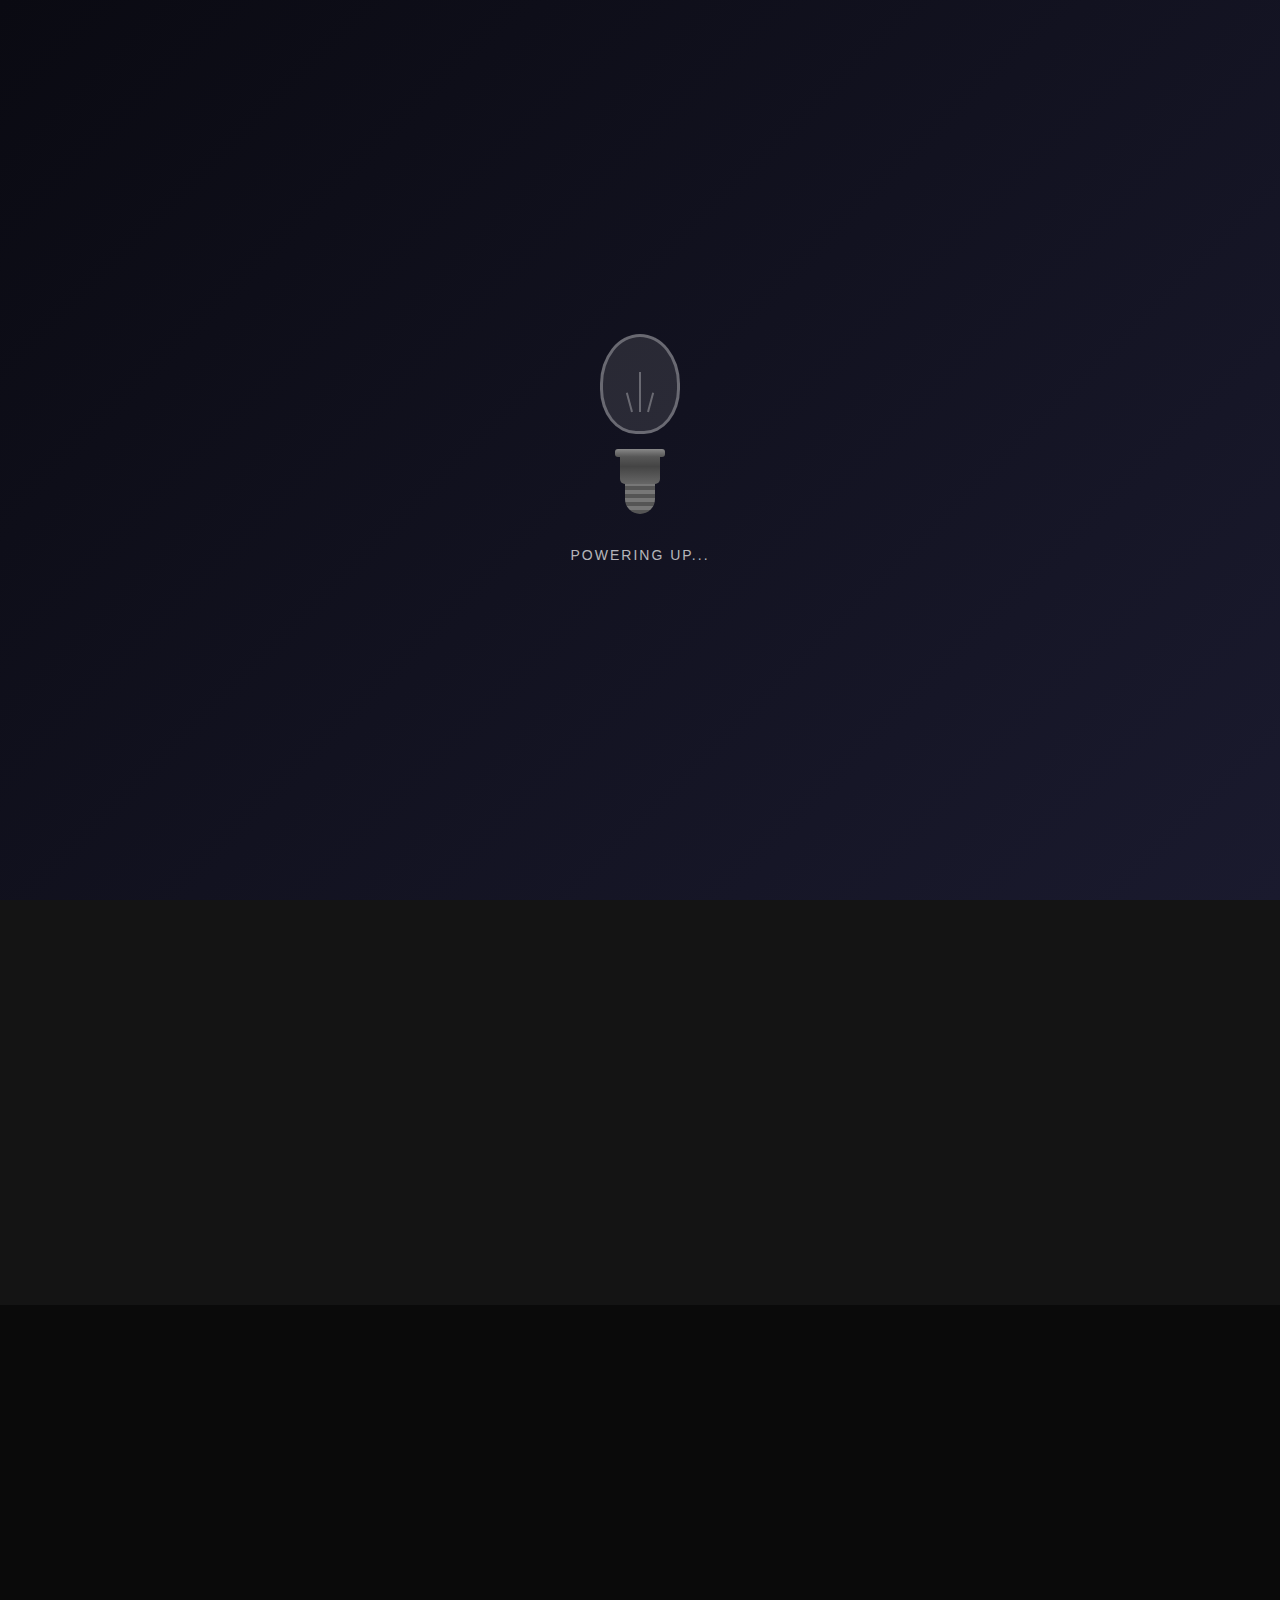
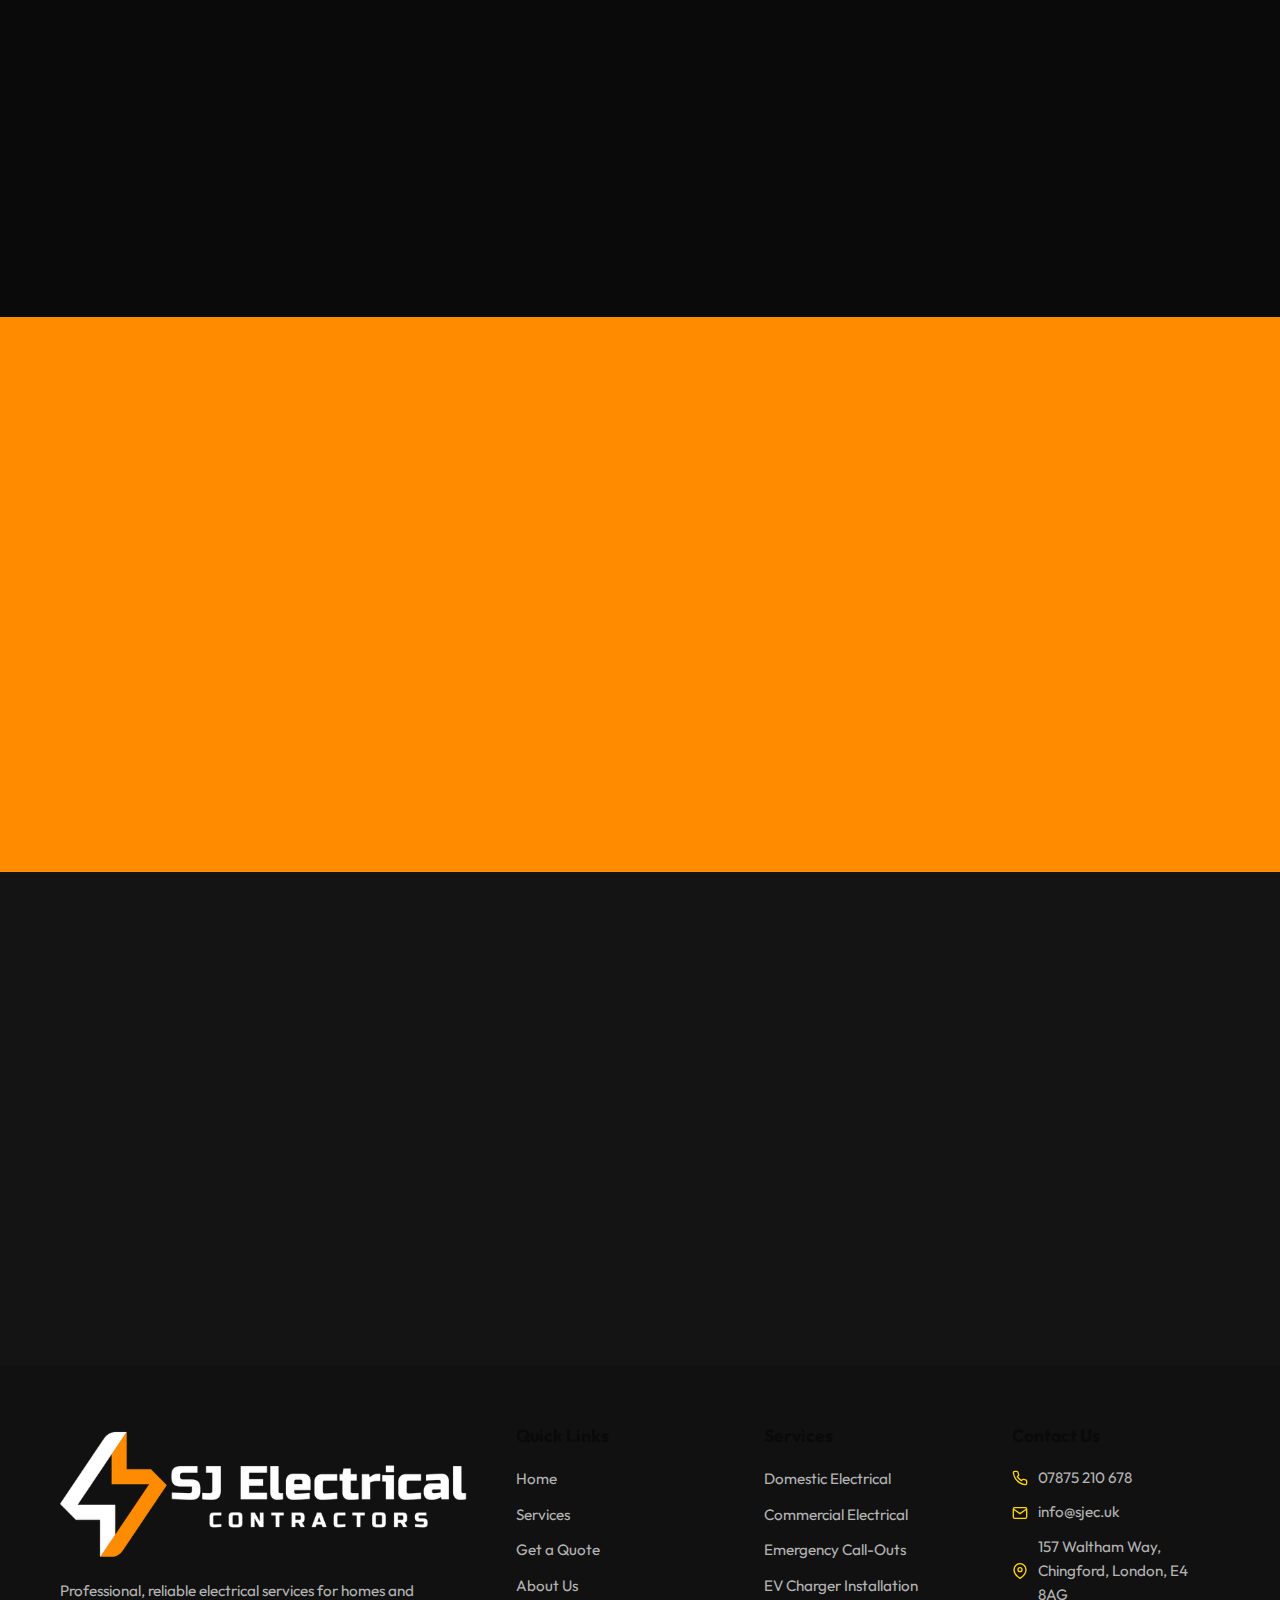
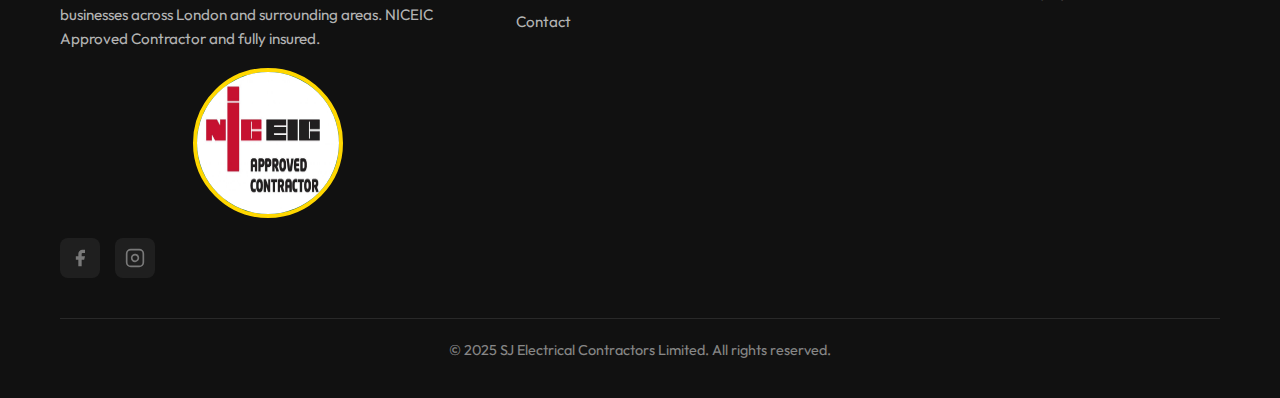
<file: index.html>
<!DOCTYPE html>
<html lang="en">
<head>
    <meta charset="UTF-8">
    <meta name="viewport" content="width=device-width, initial-scale=1.0">
    <meta name="description" content="SJ Electrical Contractors - Professional electricians serving London and surrounding areas. NICEIC Approved Contractor. Domestic, commercial, emergency call-outs & EV charger installation. Free quotes.">
    <meta name="keywords" content="electrician London, electrical contractor, NICEIC Approved Contractor, EV charger installation, emergency electrician London">
    <title>SJ Electrical Contractors | NICEIC Approved Electricians in London</title>

    <!-- Fonts -->
    <link rel="preconnect" href="https://fonts.googleapis.com">
    <link rel="preconnect" href="https://fonts.gstatic.com" crossorigin>
    <link href="https://fonts.googleapis.com/css2?family=Outfit:wght@400;500;600;700;800&display=swap" rel="stylesheet">

    <!-- Theme initialization (blocking to prevent flash) -->
    <script>
        if (localStorage.getItem('theme') === 'light') {
            document.documentElement.setAttribute('data-theme', 'light');
        }
    </script>

    <!-- Styles -->
    <link rel="stylesheet" href="css/styles.css">
</head>
<body>
    <!-- Header -->
    <header class="header">
        <div class="header-container">
            <a href="index.html" class="logo">
                <img src="assets/images/logo-white.png" alt="SJ Electrical Contractors" class="logo-img logo-light">
                <img src="assets/images/logo-horizontal.png" alt="SJ Electrical Contractors" class="logo-img logo-dark">
            </a>

            <nav class="nav">
                <ul class="nav-links">
                    <li><a href="index.html" class="active">Home</a></li>
                    <li><a href="services.html">Services</a></li>
                    <li><a href="quote.html">Get a Quote</a></li>
                    <li><a href="about.html">About Us</a></li>
                    <li><a href="contact.html">Contact</a></li>
                </ul>
                <a href="quote.html" class="btn btn-primary header-cta">Free Quote</a>
            </nav>

            <button class="mobile-menu-btn" aria-label="Toggle menu">
                <span></span>
                <span></span>
                <span></span>
            </button>
        </div>

        <!-- Mobile Navigation -->
        <nav class="mobile-nav">
            <ul class="mobile-nav-links">
                <li><a href="index.html">Home</a></li>
                <li><a href="services.html">Services</a></li>
                <li><a href="quote.html">Get a Quote</a></li>
                <li><a href="about.html">About Us</a></li>
                <li><a href="contact.html">Contact</a></li>
            </ul>
            <a href="quote.html" class="btn btn-primary">Get Free Quote</a>
        </nav>
    </header>

    <!-- Hero Section -->
    <section class="hero">
        <div class="hero-container">
            <div class="hero-content">
                <div class="hero-badge">
                    <svg width="16" height="16" viewBox="0 0 24 24" fill="none" stroke="currentColor" stroke-width="2">
                        <path d="M22 11.08V12a10 10 0 1 1-5.93-9.14"></path>
                        <polyline points="22 4 12 14.01 9 11.01"></polyline>
                    </svg>
                    NICEIC Approved Contractor
                </div>
                <h1>Professional Electrical Services in <span>London</span></h1>
                <p class="hero-text">Trusted, qualified electricians serving homes and businesses across London and surrounding areas. From small repairs to complete rewires, we deliver safe, reliable electrical solutions.</p>

                <div class="hero-buttons">
                    <a href="quote.html" class="btn btn-secondary btn-lg">
                        <svg width="20" height="20" viewBox="0 0 24 24" fill="none" stroke="currentColor" stroke-width="2">
                            <rect x="3" y="3" width="18" height="18" rx="2" ry="2"></rect>
                            <circle cx="8.5" cy="8.5" r="1.5"></circle>
                            <polyline points="21 15 16 10 5 21"></polyline>
                        </svg>
                        Get Quote with Photos
                    </a>
                    <a href="tel:07875210678" class="btn btn-white btn-lg">
                        <svg width="20" height="20" viewBox="0 0 24 24" fill="none" stroke="currentColor" stroke-width="2">
                            <path d="M22 16.92v3a2 2 0 0 1-2.18 2 19.79 19.79 0 0 1-8.63-3.07 19.5 19.5 0 0 1-6-6 19.79 19.79 0 0 1-3.07-8.67A2 2 0 0 1 4.11 2h3a2 2 0 0 1 2 1.72 12.84 12.84 0 0 0 .7 2.81 2 2 0 0 1-.45 2.11L8.09 9.91a16 16 0 0 0 6 6l1.27-1.27a2 2 0 0 1 2.11-.45 12.84 12.84 0 0 0 2.81.7A2 2 0 0 1 22 16.92z"></path>
                        </svg>
                        Call Now
                    </a>
                </div>

                <div class="hero-features">
                    <div class="hero-feature">
                        <svg width="20" height="20" viewBox="0 0 24 24" fill="none" stroke="currentColor" stroke-width="2">
                            <circle cx="12" cy="12" r="10"></circle>
                            <polyline points="12 6 12 12 16 14"></polyline>
                        </svg>
                        24/7 Emergency Service
                    </div>
                    <div class="hero-feature">
                        <svg width="20" height="20" viewBox="0 0 24 24" fill="none" stroke="currentColor" stroke-width="2">
                            <path d="M22 11.08V12a10 10 0 1 1-5.93-9.14"></path>
                            <polyline points="22 4 12 14.01 9 11.01"></polyline>
                        </svg>
                        Free Quotes
                    </div>
                    <div class="hero-feature">
                        <svg width="20" height="20" viewBox="0 0 24 24" fill="none" stroke="currentColor" stroke-width="2">
                            <rect x="3" y="11" width="18" height="11" rx="2" ry="2"></rect>
                            <path d="M7 11V7a5 5 0 0 1 10 0v4"></path>
                        </svg>
                        Fully Insured
                    </div>
                </div>
            </div>

            <div class="hero-image">
                <div class="hero-card">
                    <h3>Why Customers Choose Us</h3>
                    <div class="hero-card-feature">
                        <svg width="20" height="20" viewBox="0 0 24 24" fill="none" stroke="currentColor" stroke-width="2">
                            <polyline points="20 6 9 17 4 12"></polyline>
                        </svg>
                        <div>
                            <strong>Transparent Pricing</strong>
                            <p>No hidden fees. Clear quotes before any work begins.</p>
                        </div>
                    </div>
                    <div class="hero-card-feature">
                        <svg width="20" height="20" viewBox="0 0 24 24" fill="none" stroke="currentColor" stroke-width="2">
                            <polyline points="20 6 9 17 4 12"></polyline>
                        </svg>
                        <div>
                            <strong>Photo Quote System</strong>
                            <p>Send photos of your electrical issue for faster, accurate quotes.</p>
                        </div>
                    </div>
                    <div class="hero-card-feature">
                        <svg width="20" height="20" viewBox="0 0 24 24" fill="none" stroke="currentColor" stroke-width="2">
                            <polyline points="20 6 9 17 4 12"></polyline>
                        </svg>
                        <div>
                            <strong>Local to London</strong>
                            <p>Quick response times across London and surrounding areas.</p>
                        </div>
                    </div>
                </div>
            </div>
        </div>
    </section>

    <!-- Services Section -->
    <section class="services">
        <div class="container">
            <div class="section-header" data-animate>
                <h2>Our Electrical Services</h2>
                <p>From domestic repairs to commercial installations, we provide comprehensive electrical solutions for all your needs.</p>
            </div>

            <div class="services-grid">
                <div class="service-card" data-animate>
                    <div class="service-icon">
                        <svg width="32" height="32" viewBox="0 0 24 24" fill="none" stroke="currentColor" stroke-width="2">
                            <path d="M3 9l9-7 9 7v11a2 2 0 0 1-2 2H5a2 2 0 0 1-2-2z"></path>
                            <polyline points="9 22 9 12 15 12 15 22"></polyline>
                        </svg>
                    </div>
                    <h3>Domestic Electrical</h3>
                    <p>Complete home electrical services including rewiring, socket installation, lighting, and consumer unit upgrades.</p>
                    <a href="services.html#domestic" class="btn btn-outline">Learn More</a>
                </div>

                <div class="service-card" data-animate>
                    <div class="service-icon">
                        <svg width="32" height="32" viewBox="0 0 24 24" fill="none" stroke="currentColor" stroke-width="2">
                            <rect x="2" y="7" width="20" height="14" rx="2" ry="2"></rect>
                            <path d="M16 21V5a2 2 0 0 0-2-2h-4a2 2 0 0 0-2 2v16"></path>
                        </svg>
                    </div>
                    <h3>Commercial Electrical</h3>
                    <p>Professional electrical solutions for offices, retail spaces, and industrial premises with minimal disruption.</p>
                    <a href="services.html#commercial" class="btn btn-outline">Learn More</a>
                </div>

                <div class="service-card" data-animate>
                    <div class="service-icon">
                        <svg width="32" height="32" viewBox="0 0 24 24" fill="none" stroke="currentColor" stroke-width="2">
                            <polygon points="13 2 3 14 12 14 11 22 21 10 12 10 13 2"></polygon>
                        </svg>
                    </div>
                    <h3>Emergency Call-Outs</h3>
                    <p>24/7 emergency electrical services. Fast response times when you need help most.</p>
                    <a href="services.html#emergency" class="btn btn-outline">Learn More</a>
                </div>

                <div class="service-card" data-animate>
                    <div class="service-icon">
                        <svg width="32" height="32" viewBox="0 0 24 24" fill="none" stroke="currentColor" stroke-width="2">
                            <rect x="1" y="6" width="18" height="12" rx="2"></rect>
                            <line x1="23" y1="13" x2="23" y2="11"></line>
                            <line x1="19" y1="10" x2="19" y2="14"></line>
                        </svg>
                    </div>
                    <h3>EV Charger Installation</h3>
                    <p>Expert installation of electric vehicle charging points for homes and workplaces.</p>
                    <a href="services.html#ev" class="btn btn-outline">Learn More</a>
                </div>
            </div>
        </div>
    </section>

    <!-- Why Choose Us Section -->
    <section class="why-us">
        <div class="container">
            <div class="why-us-grid">
                <div class="why-us-content" data-animate>
                    <h2>Why Choose SJ Electrical Contractors?</h2>
                    <p>We're not just electricians - we're your trusted local electrical experts committed to safety, quality, and customer satisfaction.</p>

                    <div class="why-us-features">
                        <div class="why-feature">
                            <div class="why-feature-icon">
                                <svg width="24" height="24" viewBox="0 0 24 24" fill="none" stroke="currentColor" stroke-width="2">
                                    <path d="M22 11.08V12a10 10 0 1 1-5.93-9.14"></path>
                                    <polyline points="22 4 12 14.01 9 11.01"></polyline>
                                </svg>
                            </div>
                            <div>
                                <h4>NICEIC Approved Contractor</h4>
                                <p>Certified to the highest industry standards with all work guaranteed.</p>
                            </div>
                        </div>

                        <div class="why-feature">
                            <div class="why-feature-icon">
                                <svg width="24" height="24" viewBox="0 0 24 24" fill="none" stroke="currentColor" stroke-width="2">
                                    <circle cx="12" cy="12" r="10"></circle>
                                    <polyline points="12 6 12 12 16 14"></polyline>
                                </svg>
                            </div>
                            <div>
                                <h4>Rapid Response</h4>
                                <p>Quick turnaround on quotes and fast arrival for emergency calls.</p>
                            </div>
                        </div>

                        <div class="why-feature">
                            <div class="why-feature-icon">
                                <svg width="24" height="24" viewBox="0 0 24 24" fill="none" stroke="currentColor" stroke-width="2">
                                    <line x1="12" y1="1" x2="12" y2="23"></line>
                                    <path d="M17 5H9.5a3.5 3.5 0 0 0 0 7h5a3.5 3.5 0 0 1 0 7H6"></path>
                                </svg>
                            </div>
                            <div>
                                <h4>Competitive Pricing</h4>
                                <p>Fair, transparent pricing with no hidden costs or surprise charges.</p>
                            </div>
                        </div>

                        <div class="why-feature">
                            <div class="why-feature-icon">
                                <svg width="24" height="24" viewBox="0 0 24 24" fill="none" stroke="currentColor" stroke-width="2">
                                    <path d="M21 10c0 7-9 13-9 13s-9-6-9-13a9 9 0 0 1 18 0z"></path>
                                    <circle cx="12" cy="10" r="3"></circle>
                                </svg>
                            </div>
                            <div>
                                <h4>Local Experts</h4>
                                <p>Based in Chingford, we serve London and surrounding areas with quick local service.</p>
                            </div>
                        </div>
                    </div>
                </div>

                <div class="why-us-image" data-animate>
                    <div class="credentials-card">
                        <img src="assets/images/niceic-badge.jpg" alt="NICEIC Approved Contractor" class="credentials-badge-img">
                        <h3>Certified Excellence</h3>
                        <p>All our work meets the strictest safety standards and comes with full certification and guarantees.</p>
                    </div>
                </div>
            </div>
        </div>
    </section>

    <!-- Photo Quote CTA Section -->
    <section class="photo-quote-cta">
        <div class="container">
            <div class="cta-container">
                <div class="cta-content" data-animate>
                    <h2>Get a Quote Without the Phone Call</h2>
                    <p>Not everyone wants to pick up the phone. Our innovative photo quote system lets you describe your electrical needs and upload photos - we'll respond with an accurate quote, usually within hours.</p>

                    <div class="cta-steps">
                        <div class="cta-step">
                            <div class="step-number">1</div>
                            <p>Fill in your details and describe the job</p>
                        </div>
                        <div class="cta-step">
                            <div class="step-number">2</div>
                            <p>Upload photos of the area or issue</p>
                        </div>
                        <div class="cta-step">
                            <div class="step-number">3</div>
                            <p>Receive your personalised quote by email</p>
                        </div>
                    </div>

                    <a href="quote.html" class="btn btn-primary btn-lg">
                        <svg width="20" height="20" viewBox="0 0 24 24" fill="none" stroke="currentColor" stroke-width="2">
                            <rect x="3" y="3" width="18" height="18" rx="2" ry="2"></rect>
                            <circle cx="8.5" cy="8.5" r="1.5"></circle>
                            <polyline points="21 15 16 10 5 21"></polyline>
                        </svg>
                        Start Your Quote
                    </a>
                </div>

                <div class="cta-image" data-animate>
                    <div class="upload-preview">
                        <svg width="80" height="80" viewBox="0 0 24 24" fill="none" stroke="currentColor" stroke-width="1.5">
                            <path d="M21 15v4a2 2 0 0 1-2 2H5a2 2 0 0 1-2-2v-4"></path>
                            <polyline points="17 8 12 3 7 8"></polyline>
                            <line x1="12" y1="3" x2="12" y2="15"></line>
                        </svg>
                        <h4>Drag & Drop Photos</h4>
                        <p>Upload up to 5 photos of your electrical issue or installation area</p>
                        <p><strong>Fast, easy, no phone call required</strong></p>
                    </div>
                </div>
            </div>
        </div>
    </section>

    <!-- Testimonials Section -->
    <section class="testimonials">
        <div class="container">
            <div class="section-header" data-animate>
                <h2>What Our Customers Say</h2>
                <p>Reviews coming soon - we'd love to hear from our customers!</p>
            </div>

            <div class="testimonials-grid">
                <div class="testimonial-card" data-animate data-placeholder="true">
                    <div class="testimonial-stars">&#9733;&#9733;&#9733;&#9733;&#9733;</div>
                    <p class="testimonial-text">"[Awaiting customer review - placeholder text for layout purposes]"</p>
                    <div class="testimonial-author">
                        <div class="author-avatar">??</div>
                        <div class="author-info">
                            <h4>Customer Name</h4>
                            <p>London Area</p>
                        </div>
                    </div>
                </div>

                <div class="testimonial-card" data-animate data-placeholder="true">
                    <div class="testimonial-stars">&#9733;&#9733;&#9733;&#9733;&#9733;</div>
                    <p class="testimonial-text">"[Awaiting customer review - placeholder text for layout purposes]"</p>
                    <div class="testimonial-author">
                        <div class="author-avatar">??</div>
                        <div class="author-info">
                            <h4>Customer Name</h4>
                            <p>London Area</p>
                        </div>
                    </div>
                </div>

                <div class="testimonial-card" data-animate data-placeholder="true">
                    <div class="testimonial-stars">&#9733;&#9733;&#9733;&#9733;&#9733;</div>
                    <p class="testimonial-text">"[Awaiting customer review - placeholder text for layout purposes]"</p>
                    <div class="testimonial-author">
                        <div class="author-avatar">??</div>
                        <div class="author-info">
                            <h4>Customer Name</h4>
                            <p>London Area</p>
                        </div>
                    </div>
                </div>
            </div>
        </div>
    </section>

    <!-- Footer -->
    <footer class="footer">
        <div class="container">
            <div class="footer-grid">
                <div class="footer-brand">
                    <a href="index.html" class="logo">
                        <img src="assets/images/logo-white.png" alt="SJ Electrical Contractors" class="logo-img footer-logo-img">
                    </a>
                    <p>Professional, reliable electrical services for homes and businesses across London and surrounding areas. NICEIC Approved Contractor and fully insured.</p>
                    <div class="accreditation-badges">
                        <img src="assets/images/niceic-badge.jpg" alt="NICEIC Approved Contractor" class="niceic-badge">
                    </div>
                    <div class="social-links" style="margin-top: 15px;">
                        <a href="#" class="social-link" aria-label="Facebook" data-placeholder="true">
                            <svg width="20" height="20" viewBox="0 0 24 24" fill="currentColor">
                                <path d="M18 2h-3a5 5 0 0 0-5 5v3H7v4h3v8h4v-8h3l1-4h-4V7a1 1 0 0 1 1-1h3z"></path>
                            </svg>
                        </a>
                        <a href="#" class="social-link" aria-label="Instagram" data-placeholder="true">
                            <svg width="20" height="20" viewBox="0 0 24 24" fill="none" stroke="currentColor" stroke-width="2">
                                <rect x="2" y="2" width="20" height="20" rx="5" ry="5"></rect>
                                <path d="M16 11.37A4 4 0 1 1 12.63 8 4 4 0 0 1 16 11.37z"></path>
                                <line x1="17.5" y1="6.5" x2="17.51" y2="6.5"></line>
                            </svg>
                        </a>
                    </div>
                </div>

                <div class="footer-nav">
                    <h4>Quick Links</h4>
                    <ul class="footer-links">
                        <li><a href="index.html">Home</a></li>
                        <li><a href="services.html">Services</a></li>
                        <li><a href="quote.html">Get a Quote</a></li>
                        <li><a href="about.html">About Us</a></li>
                        <li><a href="contact.html">Contact</a></li>
                    </ul>
                </div>

                <div class="footer-services">
                    <h4>Services</h4>
                    <ul class="footer-links">
                        <li><a href="services.html#domestic">Domestic Electrical</a></li>
                        <li><a href="services.html#commercial">Commercial Electrical</a></li>
                        <li><a href="services.html#emergency">Emergency Call-Outs</a></li>
                        <li><a href="services.html#ev">EV Charger Installation</a></li>
                    </ul>
                </div>

                <div class="footer-contact">
                    <h4>Contact Us</h4>
                    <p>
                        <svg width="16" height="16" viewBox="0 0 24 24" fill="none" stroke="currentColor" stroke-width="2">
                            <path d="M22 16.92v3a2 2 0 0 1-2.18 2 19.79 19.79 0 0 1-8.63-3.07 19.5 19.5 0 0 1-6-6 19.79 19.79 0 0 1-3.07-8.67A2 2 0 0 1 4.11 2h3a2 2 0 0 1 2 1.72 12.84 12.84 0 0 0 .7 2.81 2 2 0 0 1-.45 2.11L8.09 9.91a16 16 0 0 0 6 6l1.27-1.27a2 2 0 0 1 2.11-.45 12.84 12.84 0 0 0 2.81.7A2 2 0 0 1 22 16.92z"></path>
                        </svg>
                        <a href="tel:07875210678">07875 210 678</a>
                    </p>
                    <p>
                        <svg width="16" height="16" viewBox="0 0 24 24" fill="none" stroke="currentColor" stroke-width="2">
                            <path d="M4 4h16c1.1 0 2 .9 2 2v12c0 1.1-.9 2-2 2H4c-1.1 0-2-.9-2-2V6c0-1.1.9-2 2-2z"></path>
                            <polyline points="22,6 12,13 2,6"></polyline>
                        </svg>
                        <a href="mailto:info@sjec.uk">info@sjec.uk</a>
                    </p>
                    <p>
                        <svg width="16" height="16" viewBox="0 0 24 24" fill="none" stroke="currentColor" stroke-width="2">
                            <path d="M21 10c0 7-9 13-9 13s-9-6-9-13a9 9 0 0 1 18 0z"></path>
                            <circle cx="12" cy="10" r="3"></circle>
                        </svg>
                        157 Waltham Way, Chingford, London, E4 8AG
                    </p>
                </div>
            </div>

            <div class="footer-bottom">
                <p>&copy; 2025 SJ Electrical Contractors Limited. All rights reserved.</p>
            </div>
        </div>
    </footer>

    <!-- Scripts -->
    <script src="js/main.js"></script>
    <script src="js/effects.js"></script>
</body>
</html>
</file>
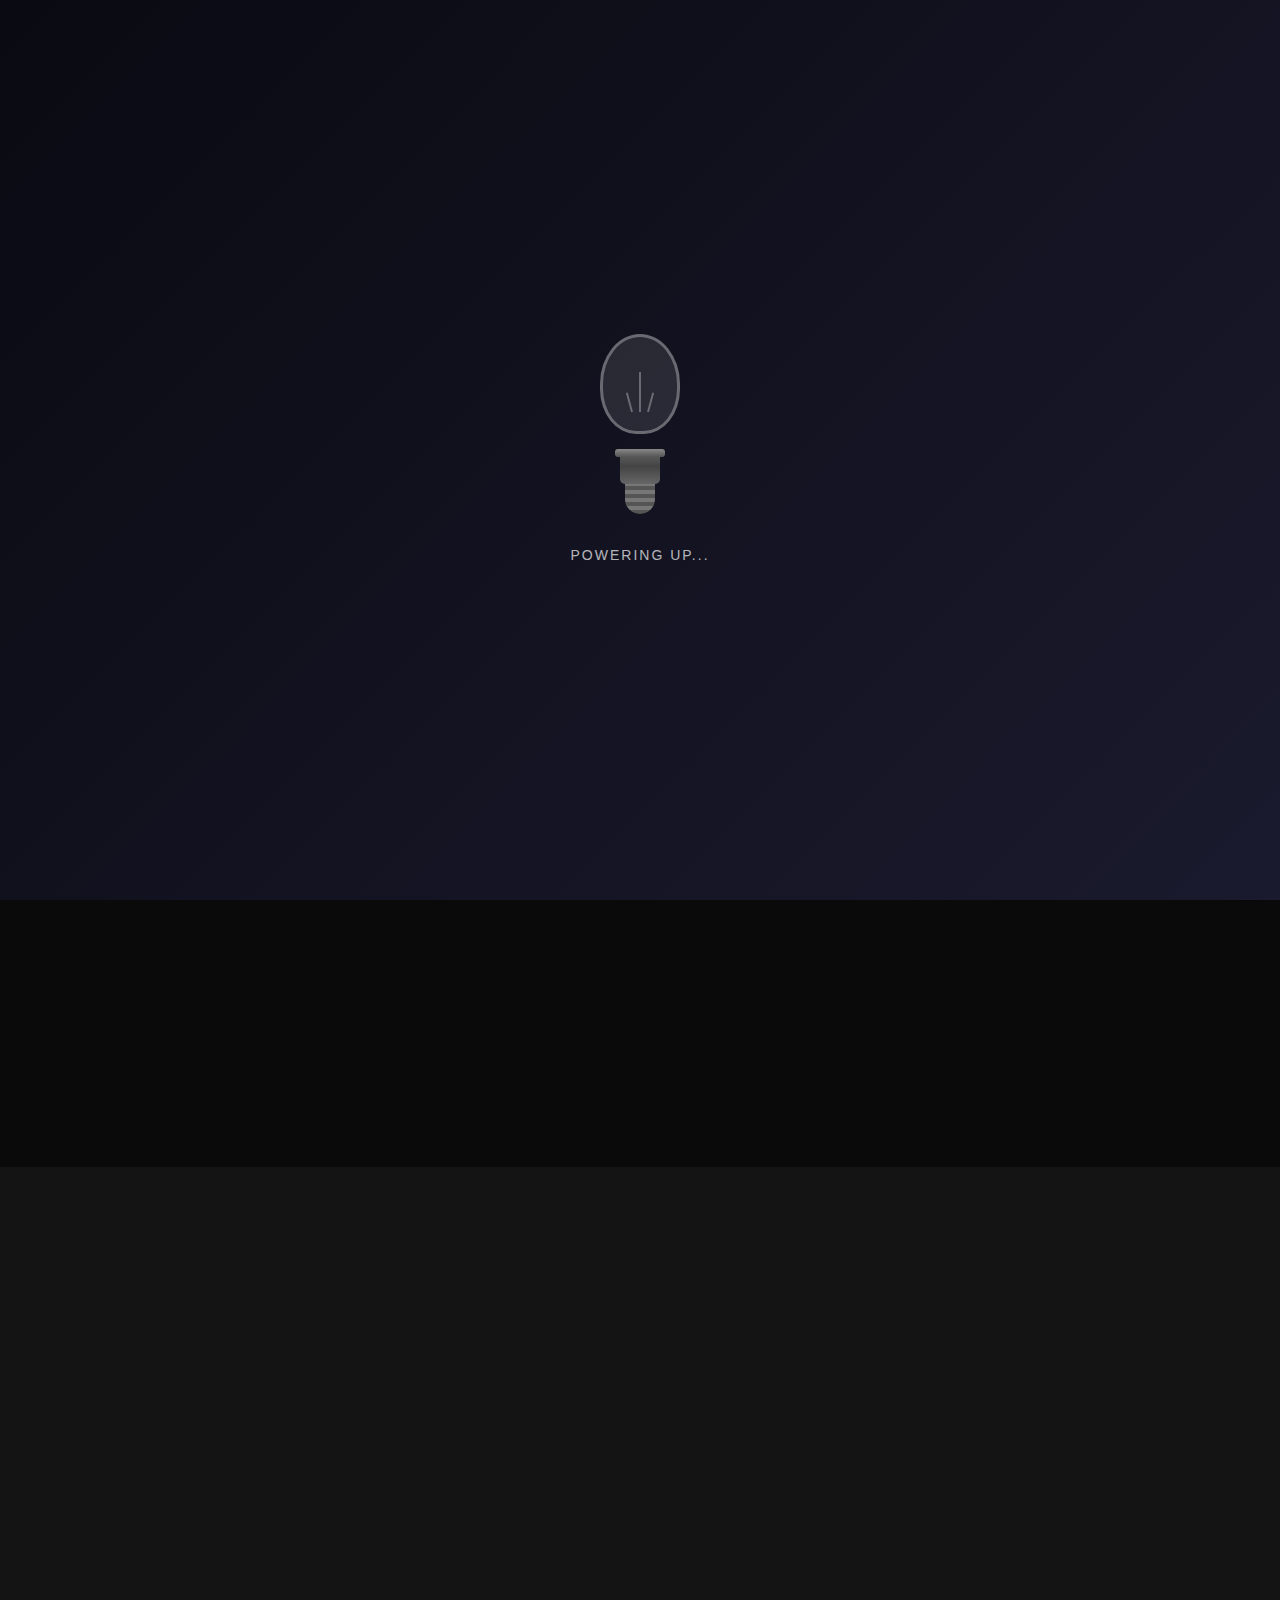
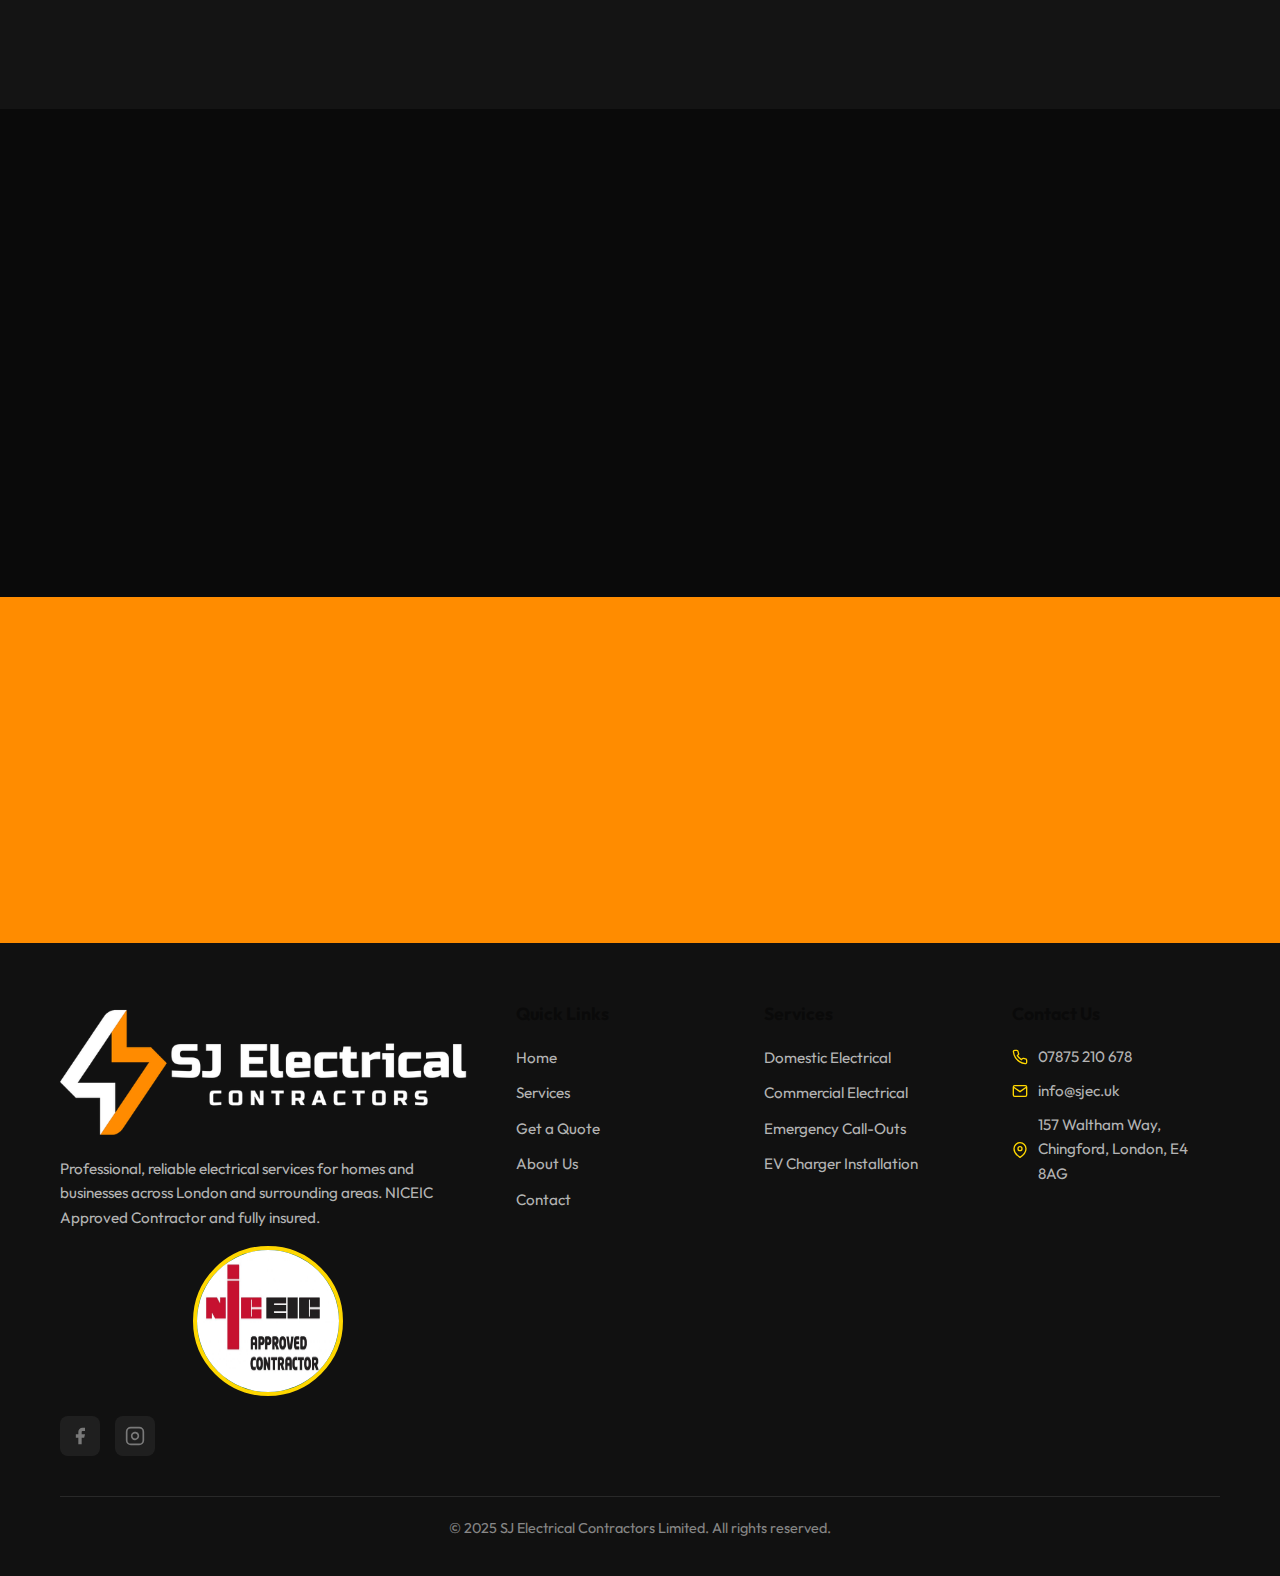
<file: about.html>
<!DOCTYPE html>
<html lang="en">
<head>
    <meta charset="UTF-8">
    <meta name="viewport" content="width=device-width, initial-scale=1.0">
    <meta name="description" content="About SJ Electrical Contractors - NICEIC Approved Contractor serving London and surrounding areas. Learn about our experience, certifications, and commitment to quality.">
    <meta name="keywords" content="about SJ Electrical Contractors, NICEIC Approved Contractor London, qualified electrician">
    <title>About Us | SJ Electrical Contractors</title>

    <!-- Fonts -->
    <link rel="preconnect" href="https://fonts.googleapis.com">
    <link rel="preconnect" href="https://fonts.gstatic.com" crossorigin>
    <link href="https://fonts.googleapis.com/css2?family=Outfit:wght@400;500;600;700;800&display=swap" rel="stylesheet">

    <!-- Theme initialization (blocking to prevent flash) -->
    <script>
        if (localStorage.getItem('theme') === 'light') {
            document.documentElement.setAttribute('data-theme', 'light');
        }
    </script>

    <!-- Styles -->
    <link rel="stylesheet" href="css/styles.css">
</head>
<body>
    <!-- Header -->
    <header class="header">
        <div class="header-container">
            <a href="index.html" class="logo">
                <img src="assets/images/logo-white.png" alt="SJ Electrical Contractors" class="logo-img logo-light">
                <img src="assets/images/logo-horizontal.png" alt="SJ Electrical Contractors" class="logo-img logo-dark">
            </a>

            <nav class="nav">
                <ul class="nav-links">
                    <li><a href="index.html">Home</a></li>
                    <li><a href="services.html">Services</a></li>
                    <li><a href="quote.html">Get a Quote</a></li>
                    <li><a href="about.html" class="active">About Us</a></li>
                    <li><a href="contact.html">Contact</a></li>
                </ul>
                <a href="quote.html" class="btn btn-primary header-cta">Free Quote</a>
            </nav>

            <button class="mobile-menu-btn" aria-label="Toggle menu">
                <span></span>
                <span></span>
                <span></span>
            </button>
        </div>

        <!-- Mobile Navigation -->
        <nav class="mobile-nav">
            <ul class="mobile-nav-links">
                <li><a href="index.html">Home</a></li>
                <li><a href="services.html">Services</a></li>
                <li><a href="quote.html">Get a Quote</a></li>
                <li><a href="about.html">About Us</a></li>
                <li><a href="contact.html">Contact</a></li>
            </ul>
            <a href="quote.html" class="btn btn-primary">Get Free Quote</a>
        </nav>
    </header>

    <!-- Page Hero -->
    <section class="page-hero">
        <div class="container">
            <h1>About SJ Electrical Contractors</h1>
            <p>Your trusted local electricians serving London and surrounding areas</p>
        </div>
    </section>

    <!-- About Intro -->
    <section class="about-intro">
        <div class="container">
            <div class="about-grid">
                <div class="about-content" data-animate>
                    <h2>Trusted Electrical Experts Since Day One</h2>
                    <p>SJ Electrical Contractors Limited was founded with a simple mission: to provide London homes and businesses with reliable, high-quality electrical services at fair prices.</p>
                    <p>Based in Chingford, we've built our reputation on honest work, transparent pricing, and a commitment to safety that never wavers. Every job, whether it's replacing a single socket or rewiring an entire property, receives our full attention and expertise.</p>
                    <p>As NICEIC Approved Contractors, we meet the highest industry standards. Our work is regularly assessed to ensure compliance with all electrical regulations, giving you peace of mind that your electrics are in safe hands.</p>

                    <div class="about-stats">
                        <div class="stat-item">
                            <h3>500+</h3>
                            <p>Jobs Completed</p>
                        </div>
                        <div class="stat-item">
                            <h3>100%</h3>
                            <p>Satisfaction Rate</p>
                        </div>
                        <div class="stat-item">
                            <h3>24/7</h3>
                            <p>Emergency Service</p>
                        </div>
                        <div class="stat-item">
                            <h3>London</h3>
                            <p>Local to You</p>
                        </div>
                    </div>
                </div>

                <div class="about-image-section" data-animate>
                    <div class="about-badge-card">
                        <img src="assets/images/niceic-badge.jpg" alt="NICEIC Approved Contractor" class="credentials-badge-img">
                        <h3>Certified Excellence</h3>
                        <p>NICEIC Approved Contractor status means our work is regularly assessed against rigorous technical and safety standards. You can trust that every installation meets or exceeds current regulations.</p>
                    </div>
                </div>
            </div>
        </div>
    </section>

    <!-- Certifications -->
    <section class="certifications">
        <div class="container">
            <div class="section-header" data-animate>
                <h2>Our Certifications & Standards</h2>
                <p>We maintain the highest industry certifications to ensure your safety and satisfaction.</p>
            </div>

            <div class="cert-grid">
                <div class="cert-card" data-animate>
                    <div class="cert-icon">
                        <svg width="36" height="36" viewBox="0 0 24 24" fill="none" stroke="currentColor" stroke-width="2">
                            <path d="M22 11.08V12a10 10 0 1 1-5.93-9.14"></path>
                            <polyline points="22 4 12 14.01 9 11.01"></polyline>
                        </svg>
                    </div>
                    <h3>NICEIC Approved Contractor</h3>
                    <p>Full membership of the National Inspection Council for Electrical Installation Contracting, demonstrating our competence and safety standards.</p>
                </div>

                <div class="cert-card" data-animate>
                    <div class="cert-icon">
                        <svg width="36" height="36" viewBox="0 0 24 24" fill="none" stroke="currentColor" stroke-width="2">
                            <rect x="3" y="11" width="18" height="11" rx="2" ry="2"></rect>
                            <path d="M7 11V7a5 5 0 0 1 10 0v4"></path>
                        </svg>
                    </div>
                    <h3>Fully Insured</h3>
                    <p>Comprehensive public liability insurance covers all our work, protecting both you and your property throughout every job.</p>
                </div>

                <div class="cert-card" data-animate>
                    <div class="cert-icon">
                        <svg width="36" height="36" viewBox="0 0 24 24" fill="none" stroke="currentColor" stroke-width="2">
                            <path d="M14 2H6a2 2 0 0 0-2 2v16a2 2 0 0 0 2 2h12a2 2 0 0 0 2-2V8z"></path>
                            <polyline points="14 2 14 8 20 8"></polyline>
                            <line x1="16" y1="13" x2="8" y2="13"></line>
                            <line x1="16" y1="17" x2="8" y2="17"></line>
                            <polyline points="10 9 9 9 8 9"></polyline>
                        </svg>
                    </div>
                    <h3>Part P Compliant</h3>
                    <p>All electrical work complies with Part P of the Building Regulations, with proper certification issued for notifiable works.</p>
                </div>
            </div>
        </div>
    </section>

    <!-- Service Areas -->
    <section class="service-areas">
        <div class="container">
            <div class="areas-grid">
                <div class="areas-content" data-animate>
                    <h2>Areas We Serve</h2>
                    <p>Based in Chingford, we provide electrical services across London and surrounding areas. Our local knowledge means fast response times and a genuine understanding of the properties in your area.</p>

                    <ul class="areas-list">
                        <li>
                            <svg width="16" height="16" viewBox="0 0 24 24" fill="none" stroke="currentColor" stroke-width="2">
                                <path d="M21 10c0 7-9 13-9 13s-9-6-9-13a9 9 0 0 1 18 0z"></path>
                                <circle cx="12" cy="10" r="3"></circle>
                            </svg>
                            Chingford (E4)
                        </li>
                        <li>
                            <svg width="16" height="16" viewBox="0 0 24 24" fill="none" stroke="currentColor" stroke-width="2">
                                <path d="M21 10c0 7-9 13-9 13s-9-6-9-13a9 9 0 0 1 18 0z"></path>
                                <circle cx="12" cy="10" r="3"></circle>
                            </svg>
                            Walthamstow (E17)
                        </li>
                        <li>
                            <svg width="16" height="16" viewBox="0 0 24 24" fill="none" stroke="currentColor" stroke-width="2">
                                <path d="M21 10c0 7-9 13-9 13s-9-6-9-13a9 9 0 0 1 18 0z"></path>
                                <circle cx="12" cy="10" r="3"></circle>
                            </svg>
                            Woodford (E18)
                        </li>
                        <li>
                            <svg width="16" height="16" viewBox="0 0 24 24" fill="none" stroke="currentColor" stroke-width="2">
                                <path d="M21 10c0 7-9 13-9 13s-9-6-9-13a9 9 0 0 1 18 0z"></path>
                                <circle cx="12" cy="10" r="3"></circle>
                            </svg>
                            Leyton (E10)
                        </li>
                        <li>
                            <svg width="16" height="16" viewBox="0 0 24 24" fill="none" stroke="currentColor" stroke-width="2">
                                <path d="M21 10c0 7-9 13-9 13s-9-6-9-13a9 9 0 0 1 18 0z"></path>
                                <circle cx="12" cy="10" r="3"></circle>
                            </svg>
                            Leytonstone (E11)
                        </li>
                        <li>
                            <svg width="16" height="16" viewBox="0 0 24 24" fill="none" stroke="currentColor" stroke-width="2">
                                <path d="M21 10c0 7-9 13-9 13s-9-6-9-13a9 9 0 0 1 18 0z"></path>
                                <circle cx="12" cy="10" r="3"></circle>
                            </svg>
                            Stratford (E15)
                        </li>
                        <li>
                            <svg width="16" height="16" viewBox="0 0 24 24" fill="none" stroke="currentColor" stroke-width="2">
                                <path d="M21 10c0 7-9 13-9 13s-9-6-9-13a9 9 0 0 1 18 0z"></path>
                                <circle cx="12" cy="10" r="3"></circle>
                            </svg>
                            Loughton
                        </li>
                        <li>
                            <svg width="16" height="16" viewBox="0 0 24 24" fill="none" stroke="currentColor" stroke-width="2">
                                <path d="M21 10c0 7-9 13-9 13s-9-6-9-13a9 9 0 0 1 18 0z"></path>
                                <circle cx="12" cy="10" r="3"></circle>
                            </svg>
                            Enfield
                        </li>
                    </ul>

                    <p style="margin-top: 20px; color: var(--dark-light);">Not listed? We likely still cover your area - just get in touch to check.</p>
                </div>

                <div class="areas-map" data-animate>
                    <p>Service Area: London & Surrounds</p>
                </div>
            </div>
        </div>
    </section>

    <!-- CTA Section -->
    <section class="photo-quote-cta">
        <div class="container">
            <div class="section-header" data-animate>
                <h2>Ready to Work With Us?</h2>
                <p>Get a free, no-obligation quote for your electrical project today.</p>
                <div style="display: flex; gap: 15px; justify-content: center; flex-wrap: wrap; margin-top: 20px;">
                    <a href="quote.html" class="btn btn-primary btn-lg">Get a Free Quote</a>
                    <a href="contact.html" class="btn btn-outline btn-lg" style="background: var(--white);">Contact Us</a>
                </div>
            </div>
        </div>
    </section>

    <!-- Footer -->
    <footer class="footer">
        <div class="container">
            <div class="footer-grid">
                <div class="footer-brand">
                    <a href="index.html" class="logo">
                        <img src="assets/images/logo-white.png" alt="SJ Electrical Contractors" class="logo-img footer-logo-img">
                    </a>
                    <p>Professional, reliable electrical services for homes and businesses across London and surrounding areas. NICEIC Approved Contractor and fully insured.</p>
                    <div class="accreditation-badges">
                        <img src="assets/images/niceic-badge.jpg" alt="NICEIC Approved Contractor" class="niceic-badge">
                    </div>
                    <div class="social-links" style="margin-top: 15px;">
                        <a href="#" class="social-link" aria-label="Facebook" data-placeholder="true">
                            <svg width="20" height="20" viewBox="0 0 24 24" fill="currentColor">
                                <path d="M18 2h-3a5 5 0 0 0-5 5v3H7v4h3v8h4v-8h3l1-4h-4V7a1 1 0 0 1 1-1h3z"></path>
                            </svg>
                        </a>
                        <a href="#" class="social-link" aria-label="Instagram" data-placeholder="true">
                            <svg width="20" height="20" viewBox="0 0 24 24" fill="none" stroke="currentColor" stroke-width="2">
                                <rect x="2" y="2" width="20" height="20" rx="5" ry="5"></rect>
                                <path d="M16 11.37A4 4 0 1 1 12.63 8 4 4 0 0 1 16 11.37z"></path>
                                <line x1="17.5" y1="6.5" x2="17.51" y2="6.5"></line>
                            </svg>
                        </a>
                    </div>
                </div>

                <div class="footer-nav">
                    <h4>Quick Links</h4>
                    <ul class="footer-links">
                        <li><a href="index.html">Home</a></li>
                        <li><a href="services.html">Services</a></li>
                        <li><a href="quote.html">Get a Quote</a></li>
                        <li><a href="about.html">About Us</a></li>
                        <li><a href="contact.html">Contact</a></li>
                    </ul>
                </div>

                <div class="footer-services">
                    <h4>Services</h4>
                    <ul class="footer-links">
                        <li><a href="services.html#domestic">Domestic Electrical</a></li>
                        <li><a href="services.html#commercial">Commercial Electrical</a></li>
                        <li><a href="services.html#emergency">Emergency Call-Outs</a></li>
                        <li><a href="services.html#ev">EV Charger Installation</a></li>
                    </ul>
                </div>

                <div class="footer-contact">
                    <h4>Contact Us</h4>
                    <p>
                        <svg width="16" height="16" viewBox="0 0 24 24" fill="none" stroke="currentColor" stroke-width="2">
                            <path d="M22 16.92v3a2 2 0 0 1-2.18 2 19.79 19.79 0 0 1-8.63-3.07 19.5 19.5 0 0 1-6-6 19.79 19.79 0 0 1-3.07-8.67A2 2 0 0 1 4.11 2h3a2 2 0 0 1 2 1.72 12.84 12.84 0 0 0 .7 2.81 2 2 0 0 1-.45 2.11L8.09 9.91a16 16 0 0 0 6 6l1.27-1.27a2 2 0 0 1 2.11-.45 12.84 12.84 0 0 0 2.81.7A2 2 0 0 1 22 16.92z"></path>
                        </svg>
                        <a href="tel:07875210678">07875 210 678</a>
                    </p>
                    <p>
                        <svg width="16" height="16" viewBox="0 0 24 24" fill="none" stroke="currentColor" stroke-width="2">
                            <path d="M4 4h16c1.1 0 2 .9 2 2v12c0 1.1-.9 2-2 2H4c-1.1 0-2-.9-2-2V6c0-1.1.9-2 2-2z"></path>
                            <polyline points="22,6 12,13 2,6"></polyline>
                        </svg>
                        <a href="mailto:info@sjec.uk">info@sjec.uk</a>
                    </p>
                    <p>
                        <svg width="16" height="16" viewBox="0 0 24 24" fill="none" stroke="currentColor" stroke-width="2">
                            <path d="M21 10c0 7-9 13-9 13s-9-6-9-13a9 9 0 0 1 18 0z"></path>
                            <circle cx="12" cy="10" r="3"></circle>
                        </svg>
                        157 Waltham Way, Chingford, London, E4 8AG
                    </p>
                </div>
            </div>

            <div class="footer-bottom">
                <p>&copy; 2025 SJ Electrical Contractors Limited. All rights reserved.</p>
            </div>
        </div>
    </footer>

    <!-- Scripts -->
    <script src="js/main.js"></script>
    <script src="js/effects.js"></script>
</body>
</html>
</file>
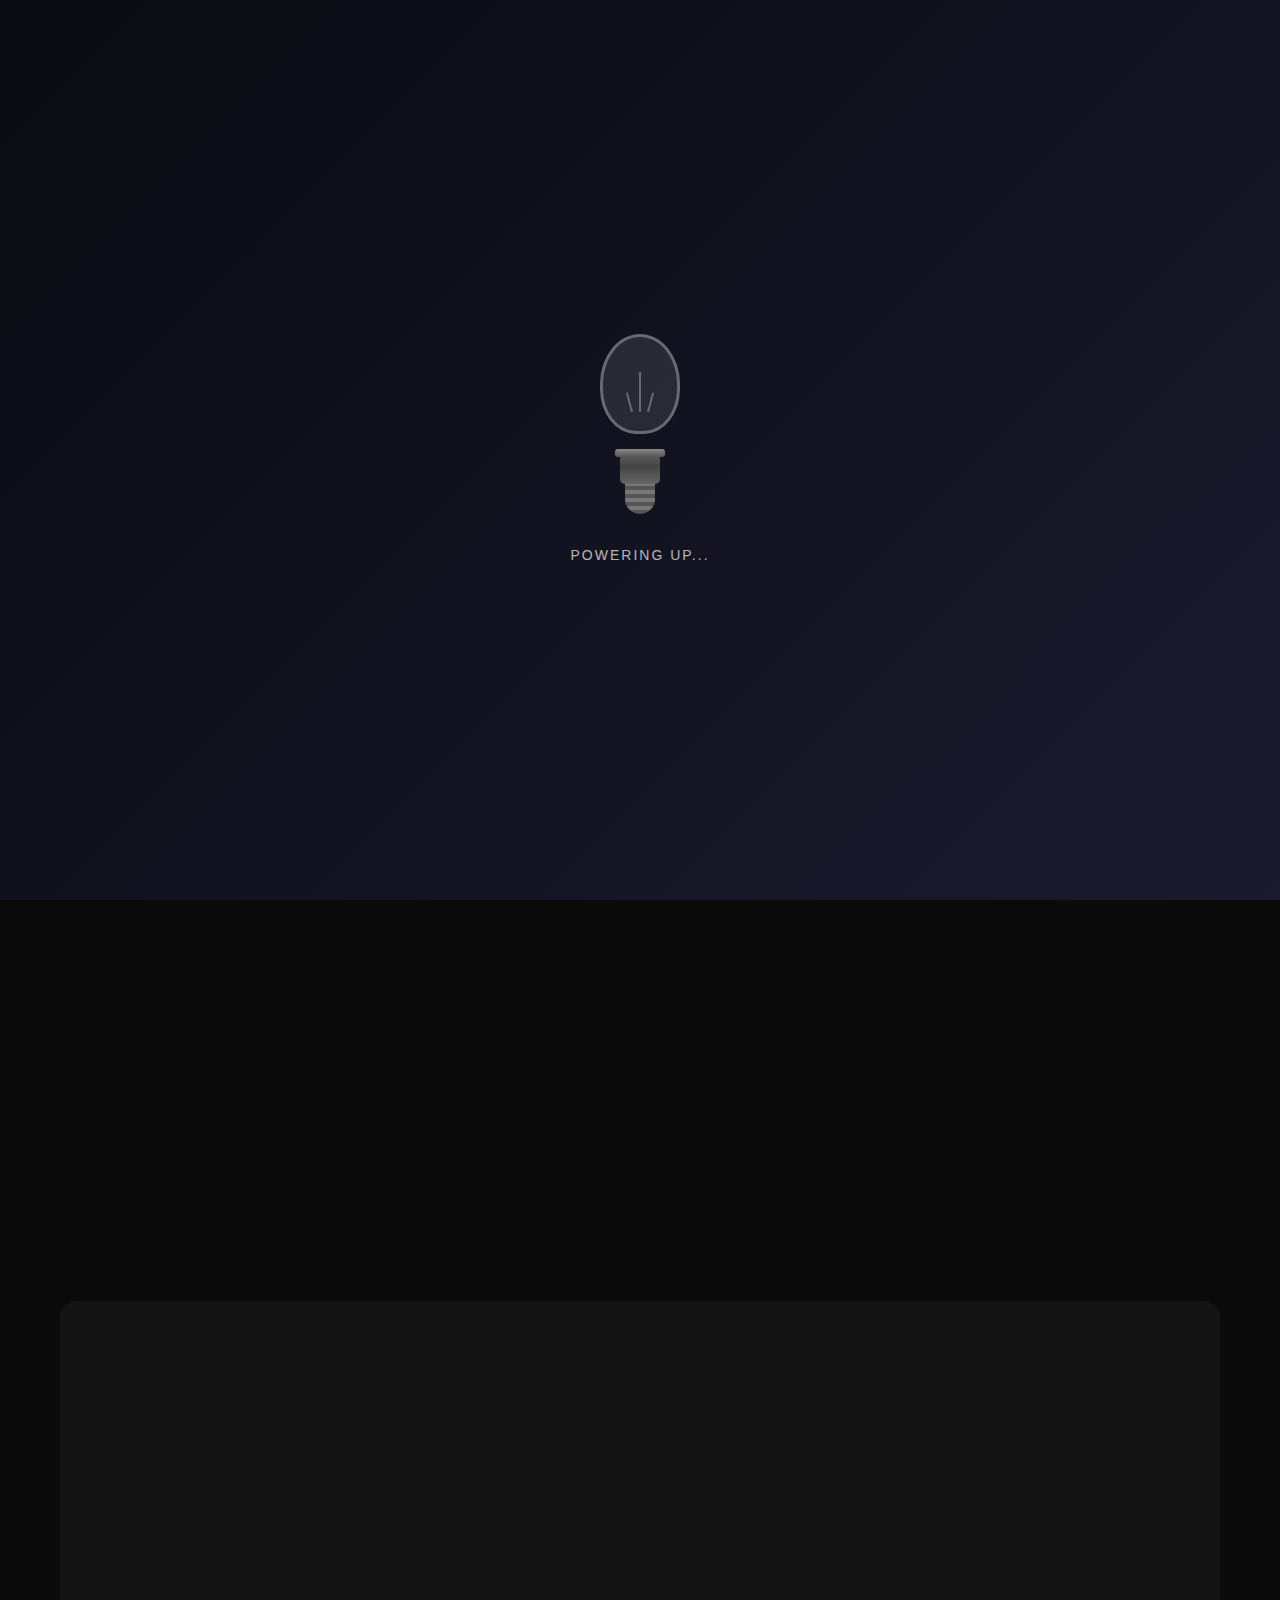
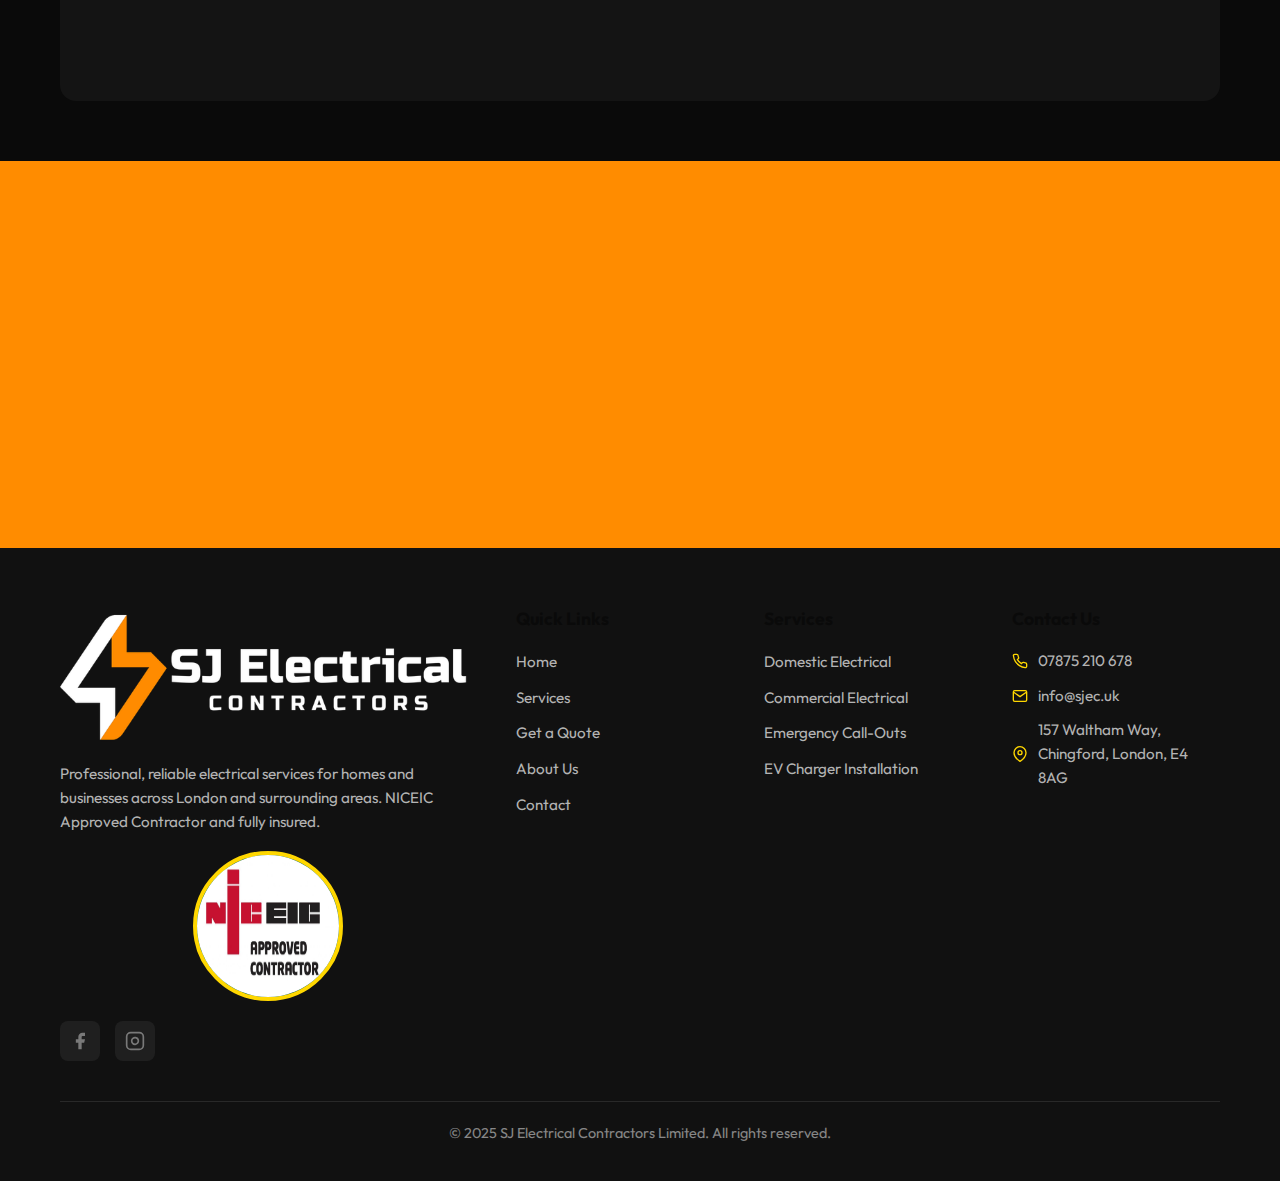
<file: contact.html>
<!DOCTYPE html>
<html lang="en">
<head>
    <meta charset="UTF-8">
    <meta name="viewport" content="width=device-width, initial-scale=1.0">
    <meta name="description" content="Contact SJ Electrical Contractors - Get in touch for electrical services in London and surrounding areas. Call, email, or visit us. 24/7 emergency service available.">
    <meta name="keywords" content="contact electrician London, electrician phone number, emergency electrician contact">
    <title>Contact Us | SJ Electrical Contractors</title>

    <!-- Fonts -->
    <link rel="preconnect" href="https://fonts.googleapis.com">
    <link rel="preconnect" href="https://fonts.gstatic.com" crossorigin>
    <link href="https://fonts.googleapis.com/css2?family=Outfit:wght@400;500;600;700;800&display=swap" rel="stylesheet">

    <!-- Theme initialization (blocking to prevent flash) -->
    <script>
        if (localStorage.getItem('theme') === 'light') {
            document.documentElement.setAttribute('data-theme', 'light');
        }
    </script>

    <!-- Styles -->
    <link rel="stylesheet" href="css/styles.css">
</head>
<body>
    <!-- Header -->
    <header class="header">
        <div class="header-container">
            <a href="index.html" class="logo">
                <img src="assets/images/logo-white.png" alt="SJ Electrical Contractors" class="logo-img logo-light">
                <img src="assets/images/logo-horizontal.png" alt="SJ Electrical Contractors" class="logo-img logo-dark">
            </a>

            <nav class="nav">
                <ul class="nav-links">
                    <li><a href="index.html">Home</a></li>
                    <li><a href="services.html">Services</a></li>
                    <li><a href="quote.html">Get a Quote</a></li>
                    <li><a href="about.html">About Us</a></li>
                    <li><a href="contact.html" class="active">Contact</a></li>
                </ul>
                <a href="quote.html" class="btn btn-primary header-cta">Free Quote</a>
            </nav>

            <button class="mobile-menu-btn" aria-label="Toggle menu">
                <span></span>
                <span></span>
                <span></span>
            </button>
        </div>

        <!-- Mobile Navigation -->
        <nav class="mobile-nav">
            <ul class="mobile-nav-links">
                <li><a href="index.html">Home</a></li>
                <li><a href="services.html">Services</a></li>
                <li><a href="quote.html">Get a Quote</a></li>
                <li><a href="about.html">About Us</a></li>
                <li><a href="contact.html">Contact</a></li>
            </ul>
            <a href="quote.html" class="btn btn-primary">Get Free Quote</a>
        </nav>
    </header>

    <!-- Page Hero -->
    <section class="page-hero">
        <div class="container">
            <h1>Contact Us</h1>
            <p>Get in touch with our team - we're here to help</p>
        </div>
    </section>

    <!-- Contact Section -->
    <section class="contact-section">
        <div class="container">
            <div class="contact-grid">
                <div class="contact-info" data-animate>
                    <h2>Get in Touch</h2>
                    <p>Whether you need a quote, have a question, or require emergency assistance, we're here to help. Choose your preferred method of contact below.</p>

                    <div class="contact-methods">
                        <div class="contact-method">
                            <div class="contact-icon">
                                <svg width="24" height="24" viewBox="0 0 24 24" fill="none" stroke="currentColor" stroke-width="2">
                                    <path d="M22 16.92v3a2 2 0 0 1-2.18 2 19.79 19.79 0 0 1-8.63-3.07 19.5 19.5 0 0 1-6-6 19.79 19.79 0 0 1-3.07-8.67A2 2 0 0 1 4.11 2h3a2 2 0 0 1 2 1.72 12.84 12.84 0 0 0 .7 2.81 2 2 0 0 1-.45 2.11L8.09 9.91a16 16 0 0 0 6 6l1.27-1.27a2 2 0 0 1 2.11-.45 12.84 12.84 0 0 0 2.81.7A2 2 0 0 1 22 16.92z"></path>
                                </svg>
                            </div>
                            <div>
                                <h4>Phone</h4>
                                <p><a href="tel:07875210678">07875 210 678</a></p>
                                <p>Available 24/7 for emergencies</p>
                            </div>
                        </div>

                        <div class="contact-method">
                            <div class="contact-icon">
                                <svg width="24" height="24" viewBox="0 0 24 24" fill="none" stroke="currentColor" stroke-width="2">
                                    <path d="M4 4h16c1.1 0 2 .9 2 2v12c0 1.1-.9 2-2 2H4c-1.1 0-2-.9-2-2V6c0-1.1.9-2 2-2z"></path>
                                    <polyline points="22,6 12,13 2,6"></polyline>
                                </svg>
                            </div>
                            <div>
                                <h4>Email</h4>
                                <p><a href="mailto:info@sjec.uk">info@sjec.uk</a></p>
                                <p>We respond within 24 hours</p>
                            </div>
                        </div>

                        <div class="contact-method">
                            <div class="contact-icon">
                                <svg width="24" height="24" viewBox="0 0 24 24" fill="none" stroke="currentColor" stroke-width="2">
                                    <path d="M21 10c0 7-9 13-9 13s-9-6-9-13a9 9 0 0 1 18 0z"></path>
                                    <circle cx="12" cy="10" r="3"></circle>
                                </svg>
                            </div>
                            <div>
                                <h4>Location</h4>
                                <p>SJ Electrical Contractors Limited</p>
                                <p>157 Waltham Way, Chingford, London, E4 8AG</p>
                            </div>
                        </div>
                    </div>

                    <div class="opening-hours">
                        <h4>Opening Hours</h4>
                        <div class="hours-list">
                            <p><span>Monday - Friday</span> <span>8:00 AM - 6:00 PM</span></p>
                            <p><span>Saturday</span> <span>9:00 AM - 4:00 PM</span></p>
                            <p><span>Sunday</span> <span>Emergency Only</span></p>
                        </div>
                        <p style="margin-top: 15px; font-size: 0.9rem; color: var(--primary);"><strong>24/7 Emergency Line:</strong> <a href="tel:07875210678">07875 210 678</a></p>
                    </div>
                </div>

                <div class="contact-form-section" data-animate>
                    <h3>Send Us a Message</h3>
                    <p style="color: var(--dark-light); margin-bottom: 25px;">For detailed quotes with photo uploads, please use our <a href="quote.html">quote form</a>. This form is for general enquiries.</p>

                    <form id="contactForm" action="https://api.web3forms.com/submit" method="POST">
                        <!-- Web3Forms Access Key - Replace with your own -->
                        <input type="hidden" name="access_key" value="YOUR_WEB3FORMS_ACCESS_KEY">
                        <input type="hidden" name="subject" value="Contact Form - SJ Electrical Contractors">
                        <input type="hidden" name="from_name" value="SJ Electrical Contractors Website">

                        <div class="form-group">
                            <label for="contact_name">Your Name <span style="color: var(--danger);">*</span></label>
                            <input type="text" id="contact_name" name="name" class="form-control" placeholder="John Smith" required>
                        </div>

                        <div class="form-group">
                            <label for="contact_email">Email Address <span style="color: var(--danger);">*</span></label>
                            <input type="email" id="contact_email" name="email" class="form-control" placeholder="john@example.com" required>
                        </div>

                        <div class="form-group">
                            <label for="contact_phone">Phone Number</label>
                            <input type="tel" id="contact_phone" name="phone" class="form-control" placeholder="07123 456789">
                        </div>

                        <div class="form-group">
                            <label for="contact_subject">Subject <span style="color: var(--danger);">*</span></label>
                            <select id="contact_subject" name="enquiry_type" class="form-control" required>
                                <option value="">Select a subject...</option>
                                <option value="General Enquiry">General Enquiry</option>
                                <option value="Request Callback">Request a Callback</option>
                                <option value="Existing Job Query">Query About Existing Job</option>
                                <option value="Feedback">Feedback</option>
                                <option value="Other">Other</option>
                            </select>
                        </div>

                        <div class="form-group">
                            <label for="contact_message">Message <span style="color: var(--danger);">*</span></label>
                            <textarea id="contact_message" name="message" class="form-control" placeholder="How can we help you?" required></textarea>
                        </div>

                        <button type="submit" class="btn btn-primary" style="width: 100%;">
                            <svg width="20" height="20" viewBox="0 0 24 24" fill="none" stroke="currentColor" stroke-width="2">
                                <line x1="22" y1="2" x2="11" y2="13"></line>
                                <polygon points="22 2 15 22 11 13 2 9 22 2"></polygon>
                            </svg>
                            Send Message
                        </button>
                    </form>
                </div>
            </div>
        </div>
    </section>

    <!-- Map Section -->
    <section class="map-section">
        <div class="container">
            <div class="map-container">
                <!-- Replace with actual Google Maps embed for E4 8AG -->
                <iframe
                    src="https://www.google.com/maps/embed?pb=!1m18!1m12!1m3!1d19796.82276820546!2d-0.0234!3d51.6334!2m3!1f0!2f0!3f0!3m2!1i1024!2i768!4f13.1!3m3!1m2!1s0x48761f0d83d72d5d%3A0x9c9f4b9f0d0d0d0d!2sChingford%2C%20London%20E4%208AG!5e0!3m2!1sen!2suk!4v1234567890"
                    width="100%"
                    height="100%"
                    style="border:0;"
                    allowfullscreen=""
                    loading="lazy"
                    referrerpolicy="no-referrer-when-downgrade">
                </iframe>
            </div>
        </div>
    </section>

    <!-- Emergency CTA -->
    <section class="photo-quote-cta" style="background: var(--primary);">
        <div class="container">
            <div class="section-header" data-animate style="color: var(--white);">
                <h2 style="color: var(--white);">Electrical Emergency?</h2>
                <p style="color: rgba(255,255,255,0.9);">We offer 24/7 emergency call-out services across London and surrounding areas. Don't wait - call us now.</p>
                <a href="tel:07875210678" class="btn btn-secondary btn-lg mt-20">
                    <svg width="20" height="20" viewBox="0 0 24 24" fill="none" stroke="currentColor" stroke-width="2">
                        <path d="M22 16.92v3a2 2 0 0 1-2.18 2 19.79 19.79 0 0 1-8.63-3.07 19.5 19.5 0 0 1-6-6 19.79 19.79 0 0 1-3.07-8.67A2 2 0 0 1 4.11 2h3a2 2 0 0 1 2 1.72 12.84 12.84 0 0 0 .7 2.81 2 2 0 0 1-.45 2.11L8.09 9.91a16 16 0 0 0 6 6l1.27-1.27a2 2 0 0 1 2.11-.45 12.84 12.84 0 0 0 2.81.7A2 2 0 0 1 22 16.92z"></path>
                    </svg>
                    Call 07875 210 678
                </a>
            </div>
        </div>
    </section>

    <!-- Footer -->
    <footer class="footer">
        <div class="container">
            <div class="footer-grid">
                <div class="footer-brand">
                    <a href="index.html" class="logo">
                        <img src="assets/images/logo-white.png" alt="SJ Electrical Contractors" class="logo-img footer-logo-img">
                    </a>
                    <p>Professional, reliable electrical services for homes and businesses across London and surrounding areas. NICEIC Approved Contractor and fully insured.</p>
                    <div class="accreditation-badges">
                        <img src="assets/images/niceic-badge.jpg" alt="NICEIC Approved Contractor" class="niceic-badge">
                    </div>
                    <div class="social-links" style="margin-top: 15px;">
                        <a href="#" class="social-link" aria-label="Facebook" data-placeholder="true">
                            <svg width="20" height="20" viewBox="0 0 24 24" fill="currentColor">
                                <path d="M18 2h-3a5 5 0 0 0-5 5v3H7v4h3v8h4v-8h3l1-4h-4V7a1 1 0 0 1 1-1h3z"></path>
                            </svg>
                        </a>
                        <a href="#" class="social-link" aria-label="Instagram" data-placeholder="true">
                            <svg width="20" height="20" viewBox="0 0 24 24" fill="none" stroke="currentColor" stroke-width="2">
                                <rect x="2" y="2" width="20" height="20" rx="5" ry="5"></rect>
                                <path d="M16 11.37A4 4 0 1 1 12.63 8 4 4 0 0 1 16 11.37z"></path>
                                <line x1="17.5" y1="6.5" x2="17.51" y2="6.5"></line>
                            </svg>
                        </a>
                    </div>
                </div>

                <div class="footer-nav">
                    <h4>Quick Links</h4>
                    <ul class="footer-links">
                        <li><a href="index.html">Home</a></li>
                        <li><a href="services.html">Services</a></li>
                        <li><a href="quote.html">Get a Quote</a></li>
                        <li><a href="about.html">About Us</a></li>
                        <li><a href="contact.html">Contact</a></li>
                    </ul>
                </div>

                <div class="footer-services">
                    <h4>Services</h4>
                    <ul class="footer-links">
                        <li><a href="services.html#domestic">Domestic Electrical</a></li>
                        <li><a href="services.html#commercial">Commercial Electrical</a></li>
                        <li><a href="services.html#emergency">Emergency Call-Outs</a></li>
                        <li><a href="services.html#ev">EV Charger Installation</a></li>
                    </ul>
                </div>

                <div class="footer-contact">
                    <h4>Contact Us</h4>
                    <p>
                        <svg width="16" height="16" viewBox="0 0 24 24" fill="none" stroke="currentColor" stroke-width="2">
                            <path d="M22 16.92v3a2 2 0 0 1-2.18 2 19.79 19.79 0 0 1-8.63-3.07 19.5 19.5 0 0 1-6-6 19.79 19.79 0 0 1-3.07-8.67A2 2 0 0 1 4.11 2h3a2 2 0 0 1 2 1.72 12.84 12.84 0 0 0 .7 2.81 2 2 0 0 1-.45 2.11L8.09 9.91a16 16 0 0 0 6 6l1.27-1.27a2 2 0 0 1 2.11-.45 12.84 12.84 0 0 0 2.81.7A2 2 0 0 1 22 16.92z"></path>
                        </svg>
                        <a href="tel:07875210678">07875 210 678</a>
                    </p>
                    <p>
                        <svg width="16" height="16" viewBox="0 0 24 24" fill="none" stroke="currentColor" stroke-width="2">
                            <path d="M4 4h16c1.1 0 2 .9 2 2v12c0 1.1-.9 2-2 2H4c-1.1 0-2-.9-2-2V6c0-1.1.9-2 2-2z"></path>
                            <polyline points="22,6 12,13 2,6"></polyline>
                        </svg>
                        <a href="mailto:info@sjec.uk">info@sjec.uk</a>
                    </p>
                    <p>
                        <svg width="16" height="16" viewBox="0 0 24 24" fill="none" stroke="currentColor" stroke-width="2">
                            <path d="M21 10c0 7-9 13-9 13s-9-6-9-13a9 9 0 0 1 18 0z"></path>
                            <circle cx="12" cy="10" r="3"></circle>
                        </svg>
                        157 Waltham Way, Chingford, London, E4 8AG
                    </p>
                </div>
            </div>

            <div class="footer-bottom">
                <p>&copy; 2025 SJ Electrical Contractors Limited. All rights reserved.</p>
            </div>
        </div>
    </footer>

    <!-- Scripts -->
    <script src="js/main.js"></script>
    <script src="js/effects.js"></script>
    <script>
        // Simple contact form handling
        document.getElementById('contactForm').addEventListener('submit', async function(e) {
            e.preventDefault();
            const btn = this.querySelector('button[type="submit"]');
            const originalText = btn.innerHTML;

            btn.disabled = true;
            btn.innerHTML = '<span class="spinner"></span> Sending...';

            try {
                const response = await fetch(this.action, {
                    method: 'POST',
                    body: new FormData(this)
                });

                const result = await response.json();

                if (result.success) {
                    alert('Thank you for your message! We\'ll be in touch soon.');
                    this.reset();
                } else {
                    throw new Error('Submission failed');
                }
            } catch (error) {
                alert('Sorry, there was an error. Please try again or call us directly.');
            }

            btn.disabled = false;
            btn.innerHTML = originalText;
        });
    </script>
</body>
</html>
</file>
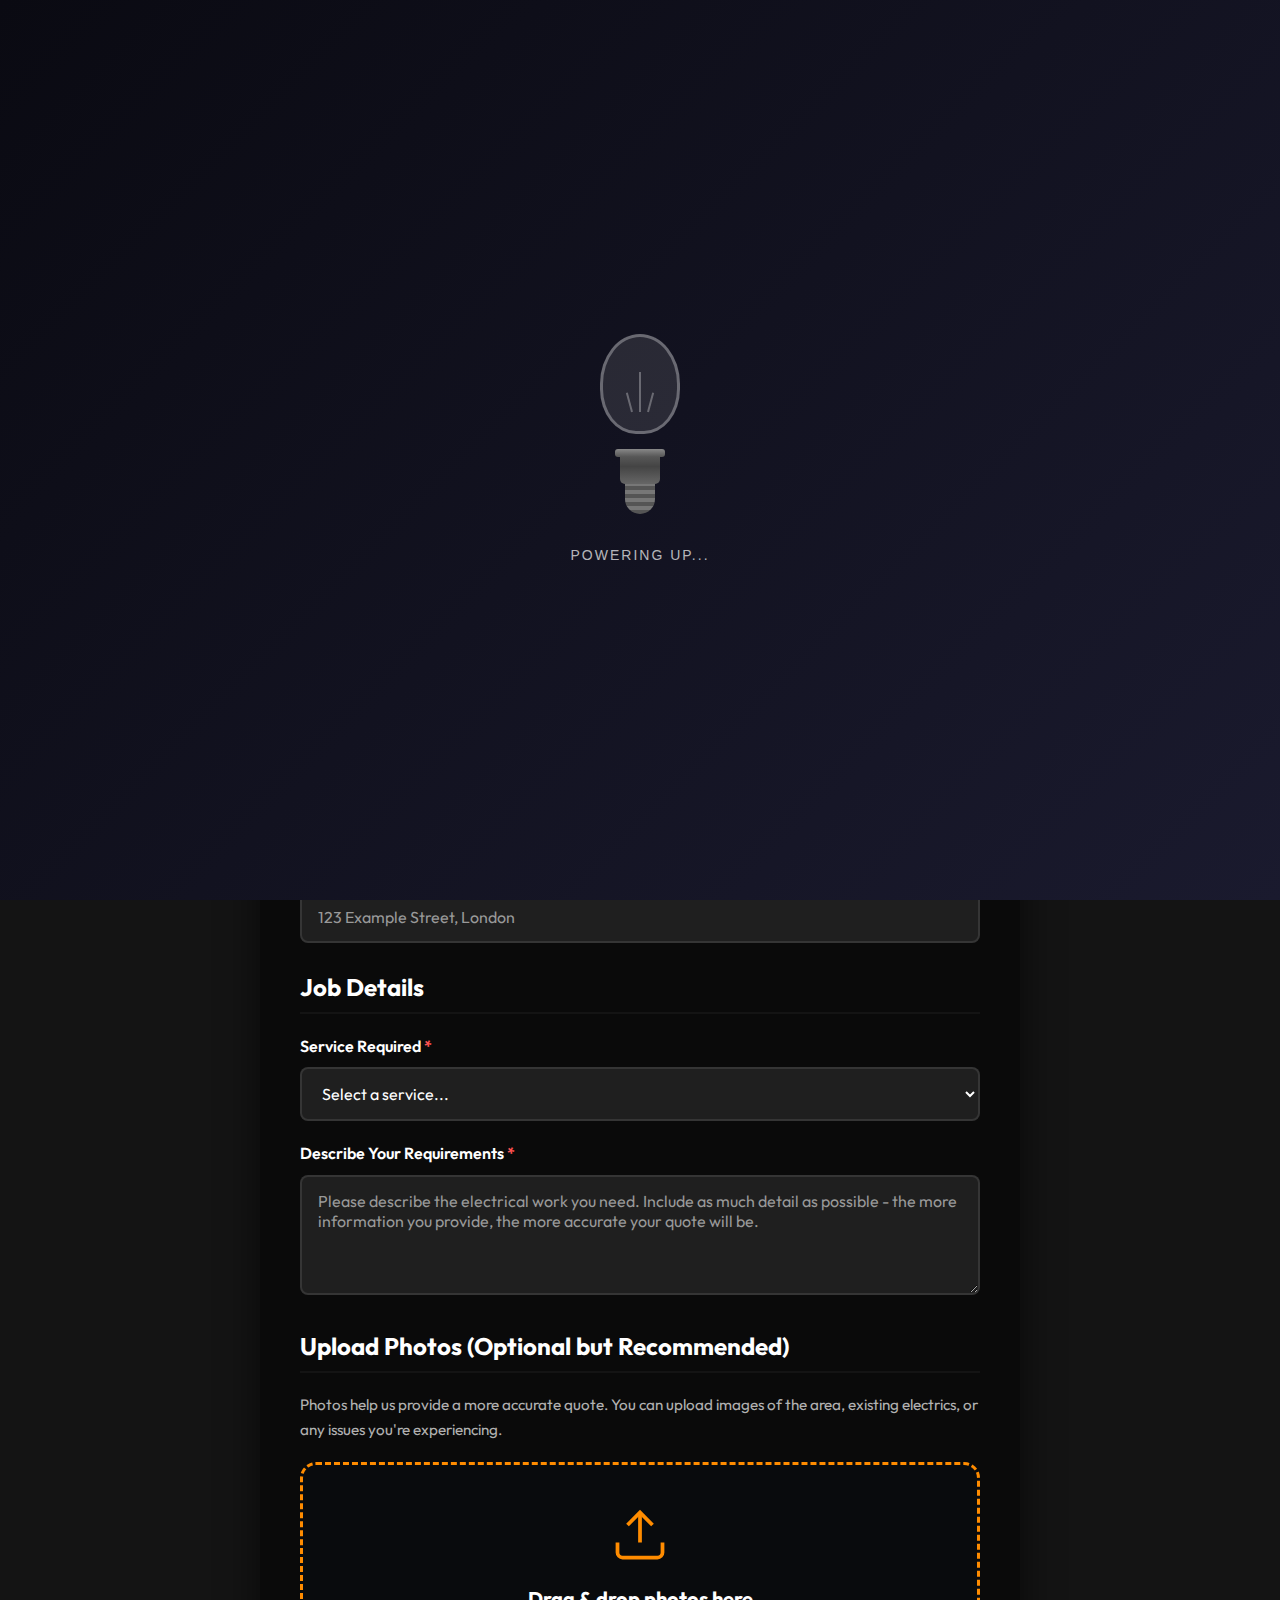
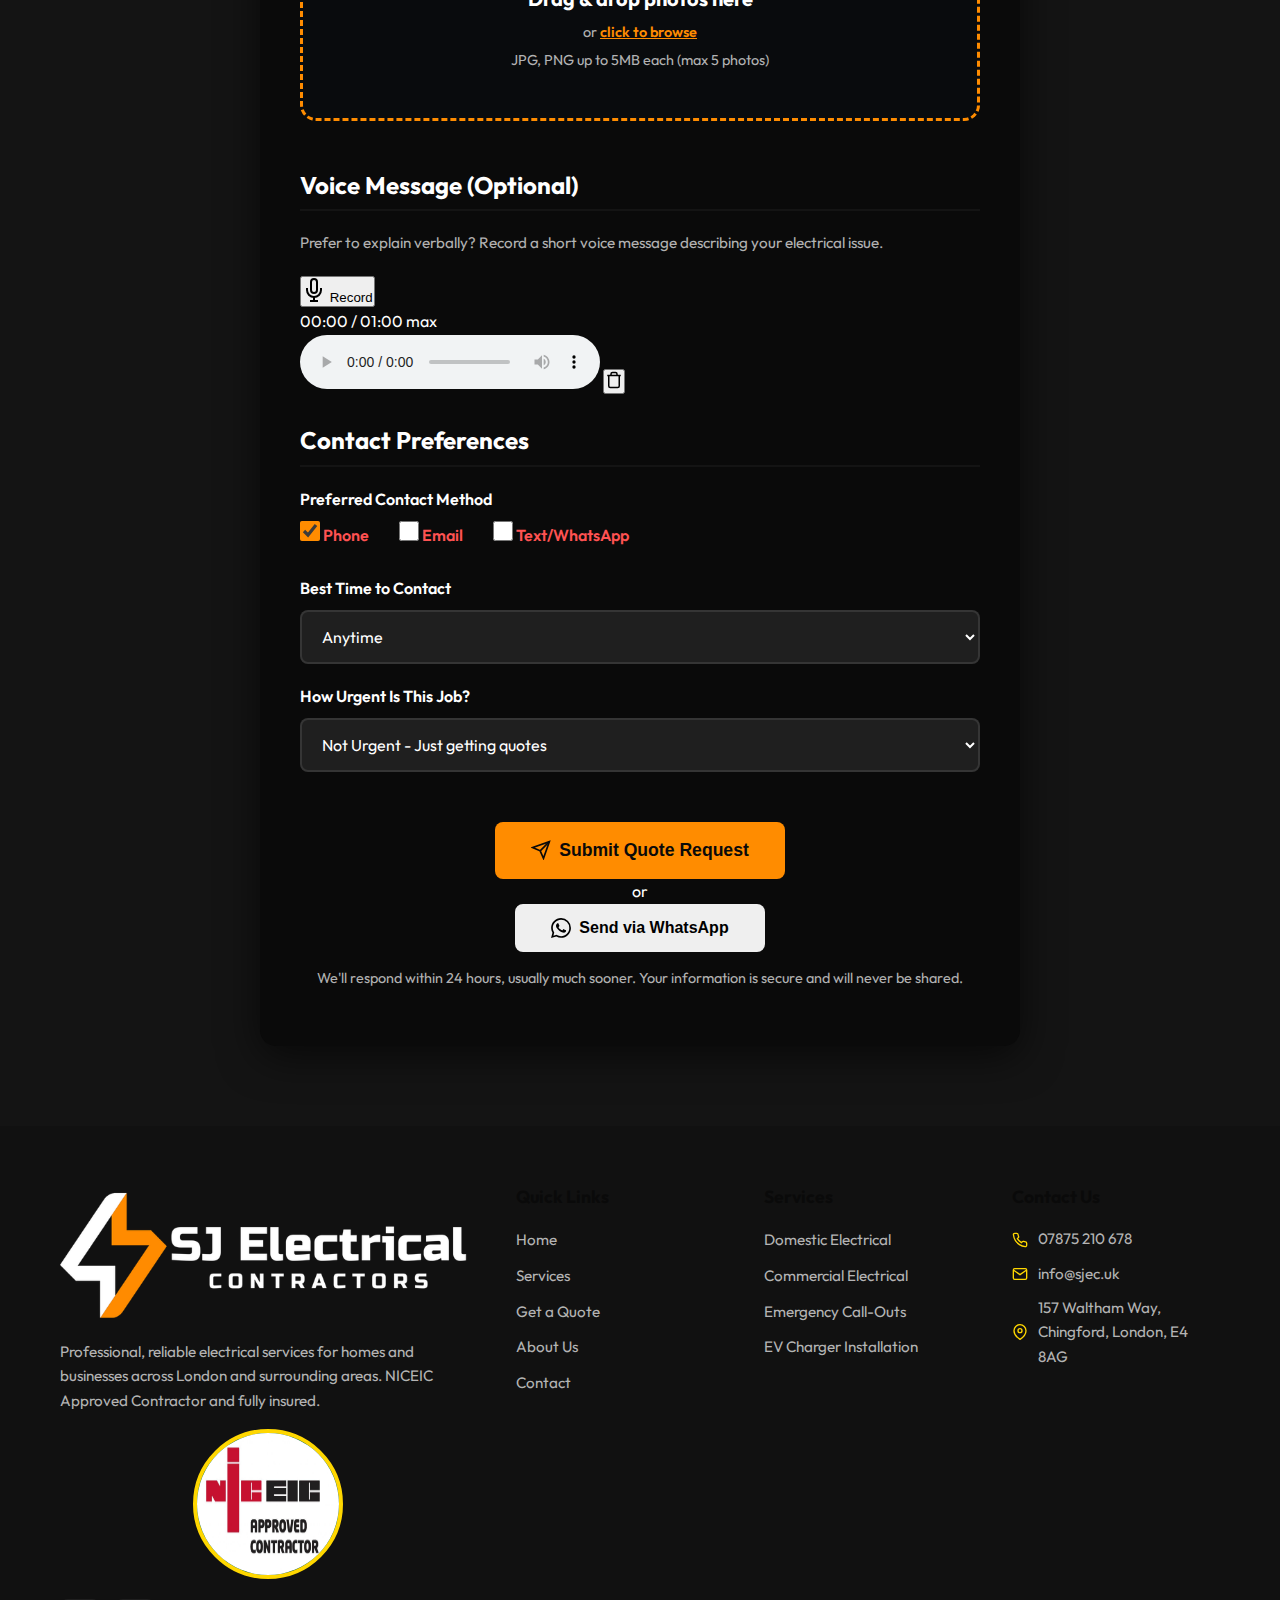
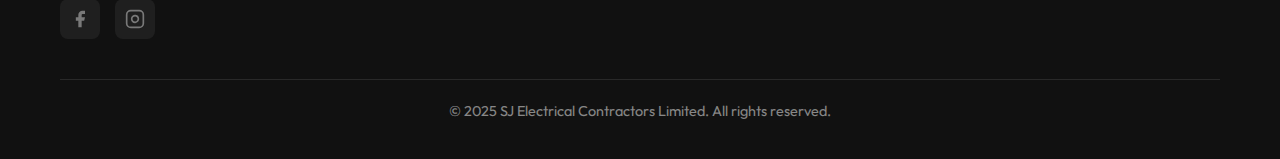
<file: quote.html>
<!DOCTYPE html>
<html lang="en">
<head>
    <meta charset="UTF-8">
    <meta name="viewport" content="width=device-width, initial-scale=1.0">
    <meta name="description" content="Get a free electrical quote from SJ Electrical Contractors. Upload photos of your electrical project for an accurate, no-obligation quote. Serving London and surrounding areas.">
    <meta name="keywords" content="free electrical quote London, electrician quote, electrical estimate London">
    <title>Get a Free Quote | SJ Electrical Contractors</title>

    <!-- Fonts -->
    <link rel="preconnect" href="https://fonts.googleapis.com">
    <link rel="preconnect" href="https://fonts.gstatic.com" crossorigin>
    <link href="https://fonts.googleapis.com/css2?family=Outfit:wght@400;500;600;700;800&display=swap" rel="stylesheet">

    <!-- Theme initialization (blocking to prevent flash) -->
    <script>
        if (localStorage.getItem('theme') === 'light') {
            document.documentElement.setAttribute('data-theme', 'light');
        }
    </script>

    <!-- Styles -->
    <link rel="stylesheet" href="css/styles.css">
</head>
<body>
    <!-- Header -->
    <header class="header">
        <div class="header-container">
            <a href="index.html" class="logo">
                <img src="assets/images/logo-white.png" alt="SJ Electrical Contractors" class="logo-img logo-light">
                <img src="assets/images/logo-horizontal.png" alt="SJ Electrical Contractors" class="logo-img logo-dark">
            </a>

            <nav class="nav">
                <ul class="nav-links">
                    <li><a href="index.html">Home</a></li>
                    <li><a href="services.html">Services</a></li>
                    <li><a href="quote.html" class="active">Get a Quote</a></li>
                    <li><a href="about.html">About Us</a></li>
                    <li><a href="contact.html">Contact</a></li>
                </ul>
                <a href="quote.html" class="btn btn-primary header-cta">Free Quote</a>
            </nav>

            <button class="mobile-menu-btn" aria-label="Toggle menu">
                <span></span>
                <span></span>
                <span></span>
            </button>
        </div>

        <!-- Mobile Navigation -->
        <nav class="mobile-nav">
            <ul class="mobile-nav-links">
                <li><a href="index.html">Home</a></li>
                <li><a href="services.html">Services</a></li>
                <li><a href="quote.html">Get a Quote</a></li>
                <li><a href="about.html">About Us</a></li>
                <li><a href="contact.html">Contact</a></li>
            </ul>
            <a href="quote.html" class="btn btn-primary">Get Free Quote</a>
        </nav>
    </header>

    <!-- Quote Page -->
    <section class="quote-page">
        <div class="quote-container">
            <div class="quote-header">
                <h1>Get Your Free Quote</h1>
                <p>Tell us about your electrical project and upload photos - we'll get back to you with a detailed quote, usually within a few hours.</p>
            </div>

            <div class="quote-form-card">
                <!-- Error Container (accessible) -->
                <div id="form-errors" class="form-error-container" role="alert" aria-live="assertive" aria-atomic="true"></div>

                <!-- Success Message (hidden by default) -->
                <div class="form-success" id="formSuccess">
                    <svg width="80" height="80" viewBox="0 0 24 24" fill="none" stroke="currentColor" stroke-width="2">
                        <path d="M22 11.08V12a10 10 0 1 1-5.93-9.14"></path>
                        <polyline points="22 4 12 14.01 9 11.01"></polyline>
                    </svg>
                    <h2>Quote Request Received!</h2>
                    <p>Thanks! We'll be in touch within 24 hours.</p>
                    <a href="index.html" class="btn btn-primary mt-20">Return to Home</a>
                </div>

                <!-- Quote Form -->
                <form id="quoteForm" action="https://n8n.jenk0.uk/webhook/15814edd-ef26-4711-8d4f-f97a64902674" method="POST" enctype="multipart/form-data">
                    <!-- Honeypot spam protection (must be hidden and empty) -->
                    <input type="text" name="_honeypot" style="display:none" tabindex="-1" autocomplete="off">

                    <!-- Your Details Section -->
                    <div class="form-section">
                        <h3>Your Details</h3>

                        <div class="form-row">
                            <div class="form-group">
                                <label for="name">Full Name <span>*</span></label>
                                <input type="text" id="name" name="name" class="form-control" placeholder="John Smith" required>
                            </div>
                            <div class="form-group">
                                <label for="phone">Phone Number <span>*</span></label>
                                <input type="tel" id="phone" name="phone" class="form-control" placeholder="07123 456789" required>
                            </div>
                        </div>

                        <div class="form-row">
                            <div class="form-group">
                                <label for="email">Email Address <span>*</span></label>
                                <input type="email" id="email" name="email" class="form-control" placeholder="john@example.com" required>
                            </div>
                            <div class="form-group">
                                <label for="postcode">Postcode <span>*</span></label>
                                <input type="text" id="postcode" name="postcode" class="form-control" placeholder="E4 8AG" required>
                            </div>
                        </div>

                        <div class="form-group">
                            <label for="address">Full Address</label>
                            <input type="text" id="address" name="address" class="form-control" placeholder="123 Example Street, London">
                        </div>
                    </div>

                    <!-- Job Details Section -->
                    <div class="form-section">
                        <h3>Job Details</h3>

                        <div class="form-group">
                            <label for="service">Service Required <span>*</span></label>
                            <select id="service" name="service" class="form-control" required>
                                <option value="">Select a service...</option>
                                <option value="Domestic - Rewiring">Domestic - Rewiring</option>
                                <option value="Domestic - Consumer Unit">Domestic - Consumer Unit Upgrade</option>
                                <option value="Domestic - Sockets/Lighting">Domestic - Sockets & Lighting</option>
                                <option value="Domestic - Fault Finding">Domestic - Fault Finding</option>
                                <option value="Domestic - Safety Certificate">Domestic - Safety Certificate (EICR)</option>
                                <option value="Commercial - Installation">Commercial - New Installation</option>
                                <option value="Commercial - Maintenance">Commercial - Maintenance</option>
                                <option value="EV Charger - Home">EV Charger - Home Installation</option>
                                <option value="EV Charger - Workplace">EV Charger - Workplace Installation</option>
                                <option value="Emergency">Emergency Call-Out</option>
                                <option value="Other">Other - Please describe below</option>
                            </select>
                        </div>

                        <!-- Symptom Checker (appears based on service selection) -->
                        <div id="symptomChecker" class="symptom-checker" aria-live="polite"></div>

                        <div class="form-group">
                            <label for="description">Describe Your Requirements <span>*</span></label>
                            <textarea id="description" name="description" class="form-control" placeholder="Please describe the electrical work you need. Include as much detail as possible - the more information you provide, the more accurate your quote will be." required></textarea>
                        </div>
                    </div>

                    <!-- Photo Upload Section -->
                    <div class="form-section">
                        <h3>Upload Photos (Optional but Recommended)</h3>
                        <p style="color: var(--dark-light); margin-bottom: 20px; font-size: 0.95rem;">Photos help us provide a more accurate quote. You can upload images of the area, existing electrics, or any issues you're experiencing.</p>

                        <div class="upload-zone" id="uploadZone">
                            <svg width="60" height="60" viewBox="0 0 24 24" fill="none" stroke="currentColor" stroke-width="1.5">
                                <path d="M21 15v4a2 2 0 0 1-2 2H5a2 2 0 0 1-2-2v-4"></path>
                                <polyline points="17 8 12 3 7 8"></polyline>
                                <line x1="12" y1="3" x2="12" y2="15"></line>
                            </svg>
                            <h4>Drag & drop photos here</h4>
                            <p>or <span class="browse-btn">click to browse</span></p>
                            <p>JPG, PNG up to 5MB each (max 5 photos)</p>
                            <input type="file" id="photoUpload" name="photos" class="upload-input" accept="image/*" multiple>
                        </div>

                        <div class="image-previews" id="imagePreviews"></div>
                    </div>

                    <!-- Voice Message Section -->
                    <div class="form-section" id="voiceSection">
                        <h3>Voice Message (Optional)</h3>
                        <p style="color: var(--dark-light); margin-bottom: 20px; font-size: 0.95rem;">Prefer to explain verbally? Record a short voice message describing your electrical issue.</p>

                        <div class="voice-recorder">
                            <button type="button" id="recordBtn" class="record-btn" aria-label="Record voice message">
                                <svg class="mic-icon" width="24" height="24" viewBox="0 0 24 24" fill="none" stroke="currentColor" stroke-width="2">
                                    <path d="M12 1a3 3 0 0 0-3 3v8a3 3 0 0 0 6 0V4a3 3 0 0 0-3-3z"></path>
                                    <path d="M19 10v2a7 7 0 0 1-14 0v-2"></path>
                                    <line x1="12" y1="19" x2="12" y2="23"></line>
                                    <line x1="8" y1="23" x2="16" y2="23"></line>
                                </svg>
                                <span class="record-text">Record</span>
                            </button>

                            <div id="recordingIndicator" class="recording-indicator">
                                <span class="recording-dot"></span>
                                <span id="recordingTime">00:00</span>
                                <span class="recording-label">/ 01:00 max</span>
                            </div>
                        </div>

                        <div id="voicePlayback" class="voice-playback">
                            <audio id="voiceAudio" controls></audio>
                            <button type="button" id="deleteVoiceBtn" class="delete-voice-btn" aria-label="Delete recording">
                                <svg width="18" height="18" viewBox="0 0 24 24" fill="none" stroke="currentColor" stroke-width="2">
                                    <polyline points="3 6 5 6 21 6"></polyline>
                                    <path d="M19 6v14a2 2 0 0 1-2 2H7a2 2 0 0 1-2-2V6m3 0V4a2 2 0 0 1 2-2h4a2 2 0 0 1 2 2v2"></path>
                                </svg>
                            </button>
                        </div>
                    </div>

                    <!-- Contact Preferences Section -->
                    <div class="form-section">
                        <h3>Contact Preferences</h3>

                        <div class="form-group">
                            <label>Preferred Contact Method</label>
                            <div class="checkbox-group">
                                <label class="checkbox-item">
                                    <input type="checkbox" name="contact_method" value="Phone" checked>
                                    <span>Phone</span>
                                </label>
                                <label class="checkbox-item">
                                    <input type="checkbox" name="contact_method" value="Email">
                                    <span>Email</span>
                                </label>
                                <label class="checkbox-item">
                                    <input type="checkbox" name="contact_method" value="Text/WhatsApp">
                                    <span>Text/WhatsApp</span>
                                </label>
                            </div>
                        </div>

                        <div class="form-group">
                            <label for="callback_time">Best Time to Contact</label>
                            <select id="callback_time" name="callback_time" class="form-control">
                                <option value="Anytime">Anytime</option>
                                <option value="Morning (9am-12pm)">Morning (9am-12pm)</option>
                                <option value="Afternoon (12pm-5pm)">Afternoon (12pm-5pm)</option>
                                <option value="Evening (5pm-8pm)">Evening (5pm-8pm)</option>
                            </select>
                        </div>

                        <div class="form-group">
                            <label for="urgency">How Urgent Is This Job?</label>
                            <select id="urgency" name="urgency" class="form-control">
                                <option value="Not Urgent - Just getting quotes">Not Urgent - Just getting quotes</option>
                                <option value="Within the next month">Within the next month</option>
                                <option value="Within the next week">Within the next week</option>
                                <option value="ASAP - Urgent">ASAP - Urgent</option>
                            </select>
                        </div>
                    </div>

                    <!-- Submit -->
                    <div class="form-submit">
                        <button type="submit" class="btn btn-primary btn-lg" id="submitBtn">
                            <svg width="20" height="20" viewBox="0 0 24 24" fill="none" stroke="currentColor" stroke-width="2">
                                <line x1="22" y1="2" x2="11" y2="13"></line>
                                <polygon points="22 2 15 22 11 13 2 9 22 2"></polygon>
                            </svg>
                            Submit Quote Request
                        </button>

                        <div class="form-divider">
                            <span>or</span>
                        </div>

                        <button type="button" id="whatsappBtn" class="btn btn-whatsapp">
                            <svg width="20" height="20" viewBox="0 0 24 24" fill="currentColor">
                                <path d="M17.472 14.382c-.297-.149-1.758-.867-2.03-.967-.273-.099-.471-.148-.67.15-.197.297-.767.966-.94 1.164-.173.199-.347.223-.644.075-.297-.15-1.255-.463-2.39-1.475-.883-.788-1.48-1.761-1.653-2.059-.173-.297-.018-.458.13-.606.134-.133.298-.347.446-.52.149-.174.198-.298.298-.497.099-.198.05-.371-.025-.52-.075-.149-.669-1.612-.916-2.207-.242-.579-.487-.5-.669-.51-.173-.008-.371-.01-.57-.01-.198 0-.52.074-.792.372-.272.297-1.04 1.016-1.04 2.479 0 1.462 1.065 2.875 1.213 3.074.149.198 2.096 3.2 5.077 4.487.709.306 1.262.489 1.694.625.712.227 1.36.195 1.871.118.571-.085 1.758-.719 2.006-1.413.248-.694.248-1.289.173-1.413-.074-.124-.272-.198-.57-.347m-5.421 7.403h-.004a9.87 9.87 0 01-5.031-1.378l-.361-.214-3.741.982.998-3.648-.235-.374a9.86 9.86 0 01-1.51-5.26c.001-5.45 4.436-9.884 9.888-9.884 2.64 0 5.122 1.03 6.988 2.898a9.825 9.825 0 012.893 6.994c-.003 5.45-4.437 9.884-9.885 9.884m8.413-18.297A11.815 11.815 0 0012.05 0C5.495 0 .16 5.335.157 11.892c0 2.096.547 4.142 1.588 5.945L.057 24l6.305-1.654a11.882 11.882 0 005.683 1.448h.005c6.554 0 11.89-5.335 11.893-11.893a11.821 11.821 0 00-3.48-8.413z"/>
                            </svg>
                            Send via WhatsApp
                        </button>

                        <p class="form-note">We'll respond within 24 hours, usually much sooner. Your information is secure and will never be shared.</p>
                    </div>
                </form>
            </div>
        </div>
    </section>

    <!-- Footer -->
    <footer class="footer">
        <div class="container">
            <div class="footer-grid">
                <div class="footer-brand">
                    <a href="index.html" class="logo">
                        <img src="assets/images/logo-white.png" alt="SJ Electrical Contractors" class="logo-img footer-logo-img">
                    </a>
                    <p>Professional, reliable electrical services for homes and businesses across London and surrounding areas. NICEIC Approved Contractor and fully insured.</p>
                    <div class="accreditation-badges">
                        <img src="assets/images/niceic-badge.jpg" alt="NICEIC Approved Contractor" class="niceic-badge">
                    </div>
                    <div class="social-links" style="margin-top: 15px;">
                        <a href="#" class="social-link" aria-label="Facebook" data-placeholder="true">
                            <svg width="20" height="20" viewBox="0 0 24 24" fill="currentColor">
                                <path d="M18 2h-3a5 5 0 0 0-5 5v3H7v4h3v8h4v-8h3l1-4h-4V7a1 1 0 0 1 1-1h3z"></path>
                            </svg>
                        </a>
                        <a href="#" class="social-link" aria-label="Instagram" data-placeholder="true">
                            <svg width="20" height="20" viewBox="0 0 24 24" fill="none" stroke="currentColor" stroke-width="2">
                                <rect x="2" y="2" width="20" height="20" rx="5" ry="5"></rect>
                                <path d="M16 11.37A4 4 0 1 1 12.63 8 4 4 0 0 1 16 11.37z"></path>
                                <line x1="17.5" y1="6.5" x2="17.51" y2="6.5"></line>
                            </svg>
                        </a>
                    </div>
                </div>

                <div class="footer-nav">
                    <h4>Quick Links</h4>
                    <ul class="footer-links">
                        <li><a href="index.html">Home</a></li>
                        <li><a href="services.html">Services</a></li>
                        <li><a href="quote.html">Get a Quote</a></li>
                        <li><a href="about.html">About Us</a></li>
                        <li><a href="contact.html">Contact</a></li>
                    </ul>
                </div>

                <div class="footer-services">
                    <h4>Services</h4>
                    <ul class="footer-links">
                        <li><a href="services.html#domestic">Domestic Electrical</a></li>
                        <li><a href="services.html#commercial">Commercial Electrical</a></li>
                        <li><a href="services.html#emergency">Emergency Call-Outs</a></li>
                        <li><a href="services.html#ev">EV Charger Installation</a></li>
                    </ul>
                </div>

                <div class="footer-contact">
                    <h4>Contact Us</h4>
                    <p>
                        <svg width="16" height="16" viewBox="0 0 24 24" fill="none" stroke="currentColor" stroke-width="2">
                            <path d="M22 16.92v3a2 2 0 0 1-2.18 2 19.79 19.79 0 0 1-8.63-3.07 19.5 19.5 0 0 1-6-6 19.79 19.79 0 0 1-3.07-8.67A2 2 0 0 1 4.11 2h3a2 2 0 0 1 2 1.72 12.84 12.84 0 0 0 .7 2.81 2 2 0 0 1-.45 2.11L8.09 9.91a16 16 0 0 0 6 6l1.27-1.27a2 2 0 0 1 2.11-.45 12.84 12.84 0 0 0 2.81.7A2 2 0 0 1 22 16.92z"></path>
                        </svg>
                        <a href="tel:07875210678">07875 210 678</a>
                    </p>
                    <p>
                        <svg width="16" height="16" viewBox="0 0 24 24" fill="none" stroke="currentColor" stroke-width="2">
                            <path d="M4 4h16c1.1 0 2 .9 2 2v12c0 1.1-.9 2-2 2H4c-1.1 0-2-.9-2-2V6c0-1.1.9-2 2-2z"></path>
                            <polyline points="22,6 12,13 2,6"></polyline>
                        </svg>
                        <a href="mailto:info@sjec.uk">info@sjec.uk</a>
                    </p>
                    <p>
                        <svg width="16" height="16" viewBox="0 0 24 24" fill="none" stroke="currentColor" stroke-width="2">
                            <path d="M21 10c0 7-9 13-9 13s-9-6-9-13a9 9 0 0 1 18 0z"></path>
                            <circle cx="12" cy="10" r="3"></circle>
                        </svg>
                        157 Waltham Way, Chingford, London, E4 8AG
                    </p>
                </div>
            </div>

            <div class="footer-bottom">
                <p>&copy; 2025 SJ Electrical Contractors Limited. All rights reserved.</p>
            </div>
        </div>
    </footer>

    <!-- Scripts -->
    <script src="js/main.js"></script>
    <script src="js/quote-form.js"></script>
    <script src="js/effects.js"></script>
</body>
</html>
</file>
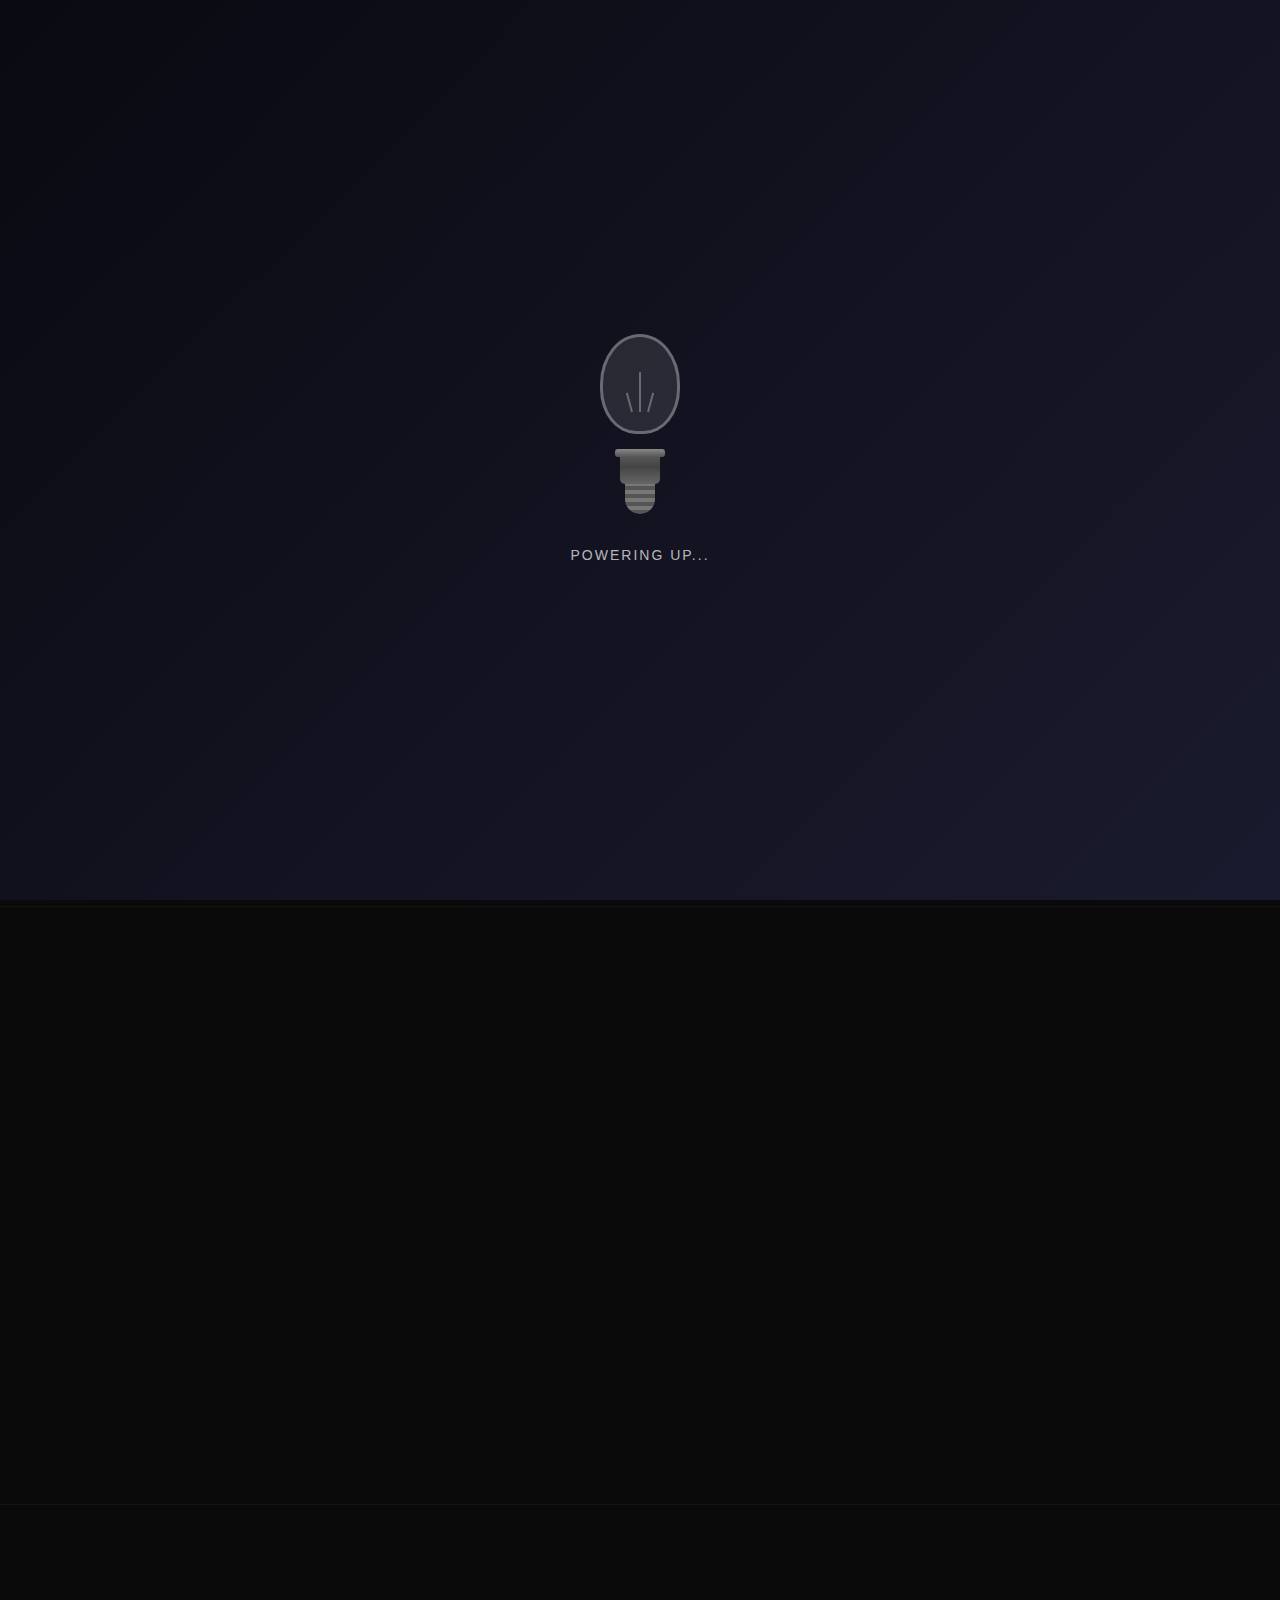
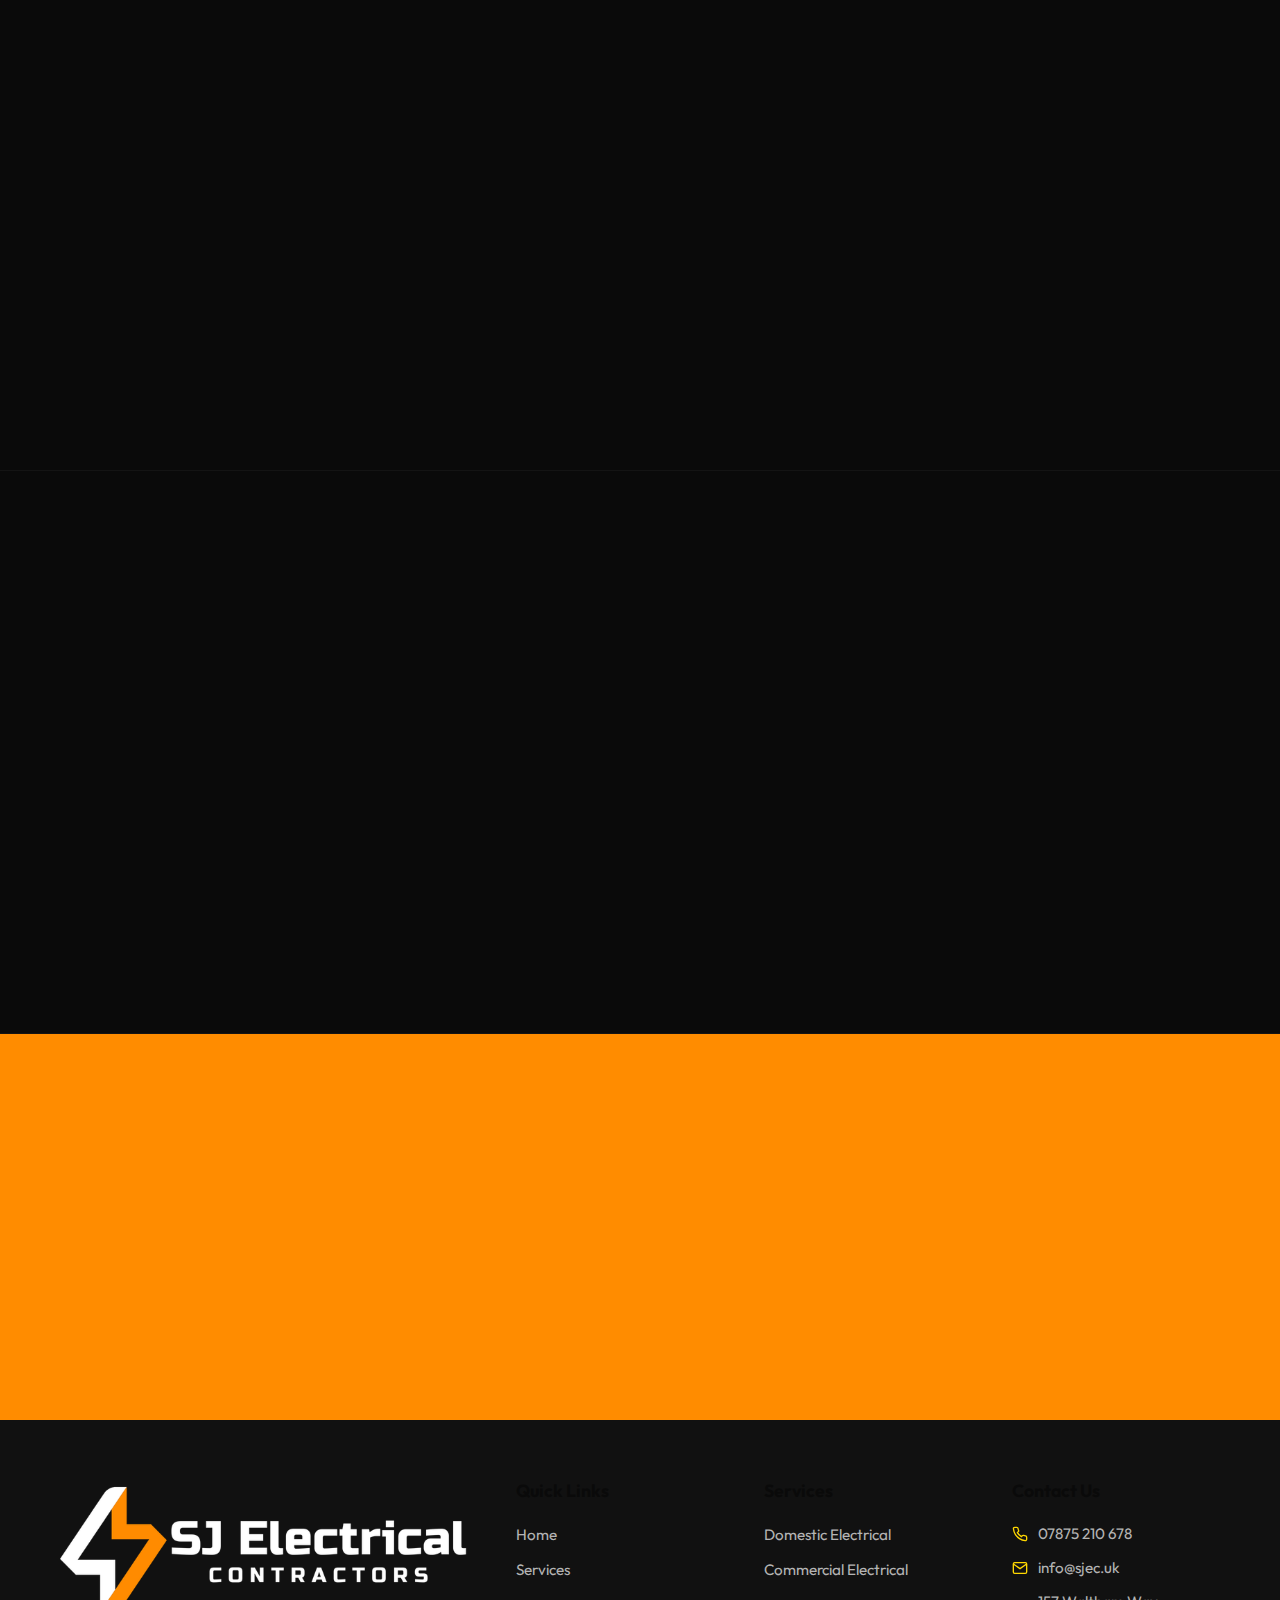
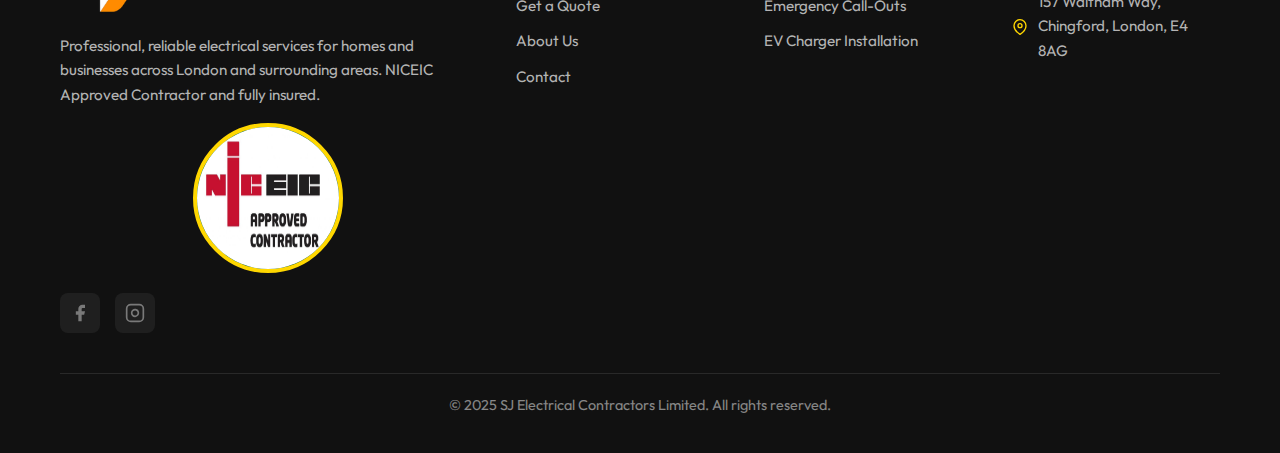
<file: services.html>
<!DOCTYPE html>
<html lang="en">
<head>
    <meta charset="UTF-8">
    <meta name="viewport" content="width=device-width, initial-scale=1.0">
    <meta name="description" content="Electrical services by SJ Electrical Contractors - Domestic rewiring, commercial installations, 24/7 emergency call-outs, and EV charger installation in London and surrounding areas.">
    <meta name="keywords" content="domestic electrician London, commercial electrician, emergency electrician, EV charger installer London">
    <title>Our Services | SJ Electrical Contractors</title>

    <!-- Fonts -->
    <link rel="preconnect" href="https://fonts.googleapis.com">
    <link rel="preconnect" href="https://fonts.gstatic.com" crossorigin>
    <link href="https://fonts.googleapis.com/css2?family=Outfit:wght@400;500;600;700;800&display=swap" rel="stylesheet">

    <!-- Theme initialization (blocking to prevent flash) -->
    <script>
        if (localStorage.getItem('theme') === 'light') {
            document.documentElement.setAttribute('data-theme', 'light');
        }
    </script>

    <!-- Styles -->
    <link rel="stylesheet" href="css/styles.css">
</head>
<body>
    <!-- Header -->
    <header class="header">
        <div class="header-container">
            <a href="index.html" class="logo">
                <img src="assets/images/logo-white.png" alt="SJ Electrical Contractors" class="logo-img logo-light">
                <img src="assets/images/logo-horizontal.png" alt="SJ Electrical Contractors" class="logo-img logo-dark">
            </a>

            <nav class="nav">
                <ul class="nav-links">
                    <li><a href="index.html">Home</a></li>
                    <li><a href="services.html" class="active">Services</a></li>
                    <li><a href="quote.html">Get a Quote</a></li>
                    <li><a href="about.html">About Us</a></li>
                    <li><a href="contact.html">Contact</a></li>
                </ul>
                <a href="quote.html" class="btn btn-primary header-cta">Free Quote</a>
            </nav>

            <button class="mobile-menu-btn" aria-label="Toggle menu">
                <span></span>
                <span></span>
                <span></span>
            </button>
        </div>

        <!-- Mobile Navigation -->
        <nav class="mobile-nav">
            <ul class="mobile-nav-links">
                <li><a href="index.html">Home</a></li>
                <li><a href="services.html">Services</a></li>
                <li><a href="quote.html">Get a Quote</a></li>
                <li><a href="about.html">About Us</a></li>
                <li><a href="contact.html">Contact</a></li>
            </ul>
            <a href="quote.html" class="btn btn-primary">Get Free Quote</a>
        </nav>
    </header>

    <!-- Page Hero -->
    <section class="page-hero">
        <div class="container">
            <h1>Our Electrical Services</h1>
            <p>Comprehensive electrical solutions for homes and businesses across London and surrounding areas</p>
        </div>
    </section>

    <!-- Domestic Electrical -->
    <section id="domestic" class="service-detail">
        <div class="container">
            <div class="service-detail-grid">
                <div class="service-detail-content" data-animate>
                    <h2>Domestic Electrical Services</h2>
                    <p>From simple socket installations to complete house rewires, we provide safe, reliable electrical services for your home. All work is carried out to the highest standards and fully certified.</p>

                    <ul class="service-list">
                        <li>
                            <svg width="20" height="20" viewBox="0 0 24 24" fill="none" stroke="currentColor" stroke-width="2">
                                <polyline points="20 6 9 17 4 12"></polyline>
                            </svg>
                            Full and partial house rewiring
                        </li>
                        <li>
                            <svg width="20" height="20" viewBox="0 0 24 24" fill="none" stroke="currentColor" stroke-width="2">
                                <polyline points="20 6 9 17 4 12"></polyline>
                            </svg>
                            Consumer unit (fuse box) upgrades
                        </li>
                        <li>
                            <svg width="20" height="20" viewBox="0 0 24 24" fill="none" stroke="currentColor" stroke-width="2">
                                <polyline points="20 6 9 17 4 12"></polyline>
                            </svg>
                            Additional sockets and light fittings
                        </li>
                        <li>
                            <svg width="20" height="20" viewBox="0 0 24 24" fill="none" stroke="currentColor" stroke-width="2">
                                <polyline points="20 6 9 17 4 12"></polyline>
                            </svg>
                            Indoor and outdoor lighting
                        </li>
                        <li>
                            <svg width="20" height="20" viewBox="0 0 24 24" fill="none" stroke="currentColor" stroke-width="2">
                                <polyline points="20 6 9 17 4 12"></polyline>
                            </svg>
                            Electrical fault finding and repairs
                        </li>
                        <li>
                            <svg width="20" height="20" viewBox="0 0 24 24" fill="none" stroke="currentColor" stroke-width="2">
                                <polyline points="20 6 9 17 4 12"></polyline>
                            </svg>
                            Landlord safety certificates (EICR)
                        </li>
                        <li>
                            <svg width="20" height="20" viewBox="0 0 24 24" fill="none" stroke="currentColor" stroke-width="2">
                                <polyline points="20 6 9 17 4 12"></polyline>
                            </svg>
                            Smoke and carbon monoxide alarms
                        </li>
                    </ul>

                    <a href="quote.html" class="btn btn-primary">Get a Quote</a>
                </div>

                <div class="service-detail-image" data-animate>
                    <div class="service-image-card">
                        <svg width="120" height="120" viewBox="0 0 24 24" fill="none" stroke="currentColor" stroke-width="1.5">
                            <path d="M3 9l9-7 9 7v11a2 2 0 0 1-2 2H5a2 2 0 0 1-2-2z"></path>
                            <polyline points="9 22 9 12 15 12 15 22"></polyline>
                        </svg>
                    </div>
                </div>
            </div>
        </div>
    </section>

    <!-- Commercial Electrical -->
    <section id="commercial" class="service-detail">
        <div class="container">
            <div class="service-detail-grid">
                <div class="service-detail-content" data-animate>
                    <h2>Commercial Electrical Services</h2>
                    <p>Professional electrical installations and maintenance for businesses of all sizes. We understand that downtime costs money, so we work efficiently to minimise disruption to your operations.</p>

                    <ul class="service-list">
                        <li>
                            <svg width="20" height="20" viewBox="0 0 24 24" fill="none" stroke="currentColor" stroke-width="2">
                                <polyline points="20 6 9 17 4 12"></polyline>
                            </svg>
                            Office electrical fit-outs
                        </li>
                        <li>
                            <svg width="20" height="20" viewBox="0 0 24 24" fill="none" stroke="currentColor" stroke-width="2">
                                <polyline points="20 6 9 17 4 12"></polyline>
                            </svg>
                            Retail and shop installations
                        </li>
                        <li>
                            <svg width="20" height="20" viewBox="0 0 24 24" fill="none" stroke="currentColor" stroke-width="2">
                                <polyline points="20 6 9 17 4 12"></polyline>
                            </svg>
                            Industrial electrical systems
                        </li>
                        <li>
                            <svg width="20" height="20" viewBox="0 0 24 24" fill="none" stroke="currentColor" stroke-width="2">
                                <polyline points="20 6 9 17 4 12"></polyline>
                            </svg>
                            Three-phase power installations
                        </li>
                        <li>
                            <svg width="20" height="20" viewBox="0 0 24 24" fill="none" stroke="currentColor" stroke-width="2">
                                <polyline points="20 6 9 17 4 12"></polyline>
                            </svg>
                            Commercial lighting design
                        </li>
                        <li>
                            <svg width="20" height="20" viewBox="0 0 24 24" fill="none" stroke="currentColor" stroke-width="2">
                                <polyline points="20 6 9 17 4 12"></polyline>
                            </svg>
                            Emergency lighting systems
                        </li>
                        <li>
                            <svg width="20" height="20" viewBox="0 0 24 24" fill="none" stroke="currentColor" stroke-width="2">
                                <polyline points="20 6 9 17 4 12"></polyline>
                            </svg>
                            Periodic inspection and testing
                        </li>
                    </ul>

                    <a href="quote.html" class="btn btn-primary">Get a Quote</a>
                </div>

                <div class="service-detail-image" data-animate>
                    <div class="service-image-card">
                        <svg width="120" height="120" viewBox="0 0 24 24" fill="none" stroke="currentColor" stroke-width="1.5">
                            <rect x="2" y="7" width="20" height="14" rx="2" ry="2"></rect>
                            <path d="M16 21V5a2 2 0 0 0-2-2h-4a2 2 0 0 0-2 2v16"></path>
                        </svg>
                    </div>
                </div>
            </div>
        </div>
    </section>

    <!-- Emergency Call-Outs -->
    <section id="emergency" class="service-detail">
        <div class="container">
            <div class="service-detail-grid">
                <div class="service-detail-content" data-animate>
                    <h2>24/7 Emergency Call-Outs</h2>
                    <p>Electrical emergencies don't wait for convenient hours. Our team is available around the clock to respond to urgent electrical issues across London and surrounding areas. Fast response, professional service.</p>

                    <ul class="service-list">
                        <li>
                            <svg width="20" height="20" viewBox="0 0 24 24" fill="none" stroke="currentColor" stroke-width="2">
                                <polyline points="20 6 9 17 4 12"></polyline>
                            </svg>
                            Power outages and failures
                        </li>
                        <li>
                            <svg width="20" height="20" viewBox="0 0 24 24" fill="none" stroke="currentColor" stroke-width="2">
                                <polyline points="20 6 9 17 4 12"></polyline>
                            </svg>
                            Tripping circuit breakers
                        </li>
                        <li>
                            <svg width="20" height="20" viewBox="0 0 24 24" fill="none" stroke="currentColor" stroke-width="2">
                                <polyline points="20 6 9 17 4 12"></polyline>
                            </svg>
                            Burning smells from electrics
                        </li>
                        <li>
                            <svg width="20" height="20" viewBox="0 0 24 24" fill="none" stroke="currentColor" stroke-width="2">
                                <polyline points="20 6 9 17 4 12"></polyline>
                            </svg>
                            Sparking sockets or switches
                        </li>
                        <li>
                            <svg width="20" height="20" viewBox="0 0 24 24" fill="none" stroke="currentColor" stroke-width="2">
                                <polyline points="20 6 9 17 4 12"></polyline>
                            </svg>
                            Water damage to electrics
                        </li>
                        <li>
                            <svg width="20" height="20" viewBox="0 0 24 24" fill="none" stroke="currentColor" stroke-width="2">
                                <polyline points="20 6 9 17 4 12"></polyline>
                            </svg>
                            Complete loss of lighting
                        </li>
                    </ul>

                    <div style="display: flex; gap: 15px; flex-wrap: wrap;">
                        <a href="tel:07875210678" class="btn btn-primary">
                            <svg width="20" height="20" viewBox="0 0 24 24" fill="none" stroke="currentColor" stroke-width="2">
                                <path d="M22 16.92v3a2 2 0 0 1-2.18 2 19.79 19.79 0 0 1-8.63-3.07 19.5 19.5 0 0 1-6-6 19.79 19.79 0 0 1-3.07-8.67A2 2 0 0 1 4.11 2h3a2 2 0 0 1 2 1.72 12.84 12.84 0 0 0 .7 2.81 2 2 0 0 1-.45 2.11L8.09 9.91a16 16 0 0 0 6 6l1.27-1.27a2 2 0 0 1 2.11-.45 12.84 12.84 0 0 0 2.81.7A2 2 0 0 1 22 16.92z"></path>
                            </svg>
                            Call Now: 07875 210 678
                        </a>
                        <a href="quote.html" class="btn btn-outline">Request Callback</a>
                    </div>
                </div>

                <div class="service-detail-image" data-animate>
                    <div class="service-image-card">
                        <svg width="120" height="120" viewBox="0 0 24 24" fill="none" stroke="currentColor" stroke-width="1.5">
                            <polygon points="13 2 3 14 12 14 11 22 21 10 12 10 13 2"></polygon>
                        </svg>
                    </div>
                </div>
            </div>
        </div>
    </section>

    <!-- EV Charger Installation -->
    <section id="ev" class="service-detail">
        <div class="container">
            <div class="service-detail-grid">
                <div class="service-detail-content" data-animate>
                    <h2>EV Charger Installation</h2>
                    <p>Make the switch to electric with a professionally installed home or workplace charging point. We're approved installers for all major EV charger brands and can advise on the best solution for your needs.</p>

                    <ul class="service-list">
                        <li>
                            <svg width="20" height="20" viewBox="0 0 24 24" fill="none" stroke="currentColor" stroke-width="2">
                                <polyline points="20 6 9 17 4 12"></polyline>
                            </svg>
                            Home charging point installation
                        </li>
                        <li>
                            <svg width="20" height="20" viewBox="0 0 24 24" fill="none" stroke="currentColor" stroke-width="2">
                                <polyline points="20 6 9 17 4 12"></polyline>
                            </svg>
                            Workplace charging solutions
                        </li>
                        <li>
                            <svg width="20" height="20" viewBox="0 0 24 24" fill="none" stroke="currentColor" stroke-width="2">
                                <polyline points="20 6 9 17 4 12"></polyline>
                            </svg>
                            All major brands installed
                        </li>
                        <li>
                            <svg width="20" height="20" viewBox="0 0 24 24" fill="none" stroke="currentColor" stroke-width="2">
                                <polyline points="20 6 9 17 4 12"></polyline>
                            </svg>
                            Smart charger setup and configuration
                        </li>
                        <li>
                            <svg width="20" height="20" viewBox="0 0 24 24" fill="none" stroke="currentColor" stroke-width="2">
                                <polyline points="20 6 9 17 4 12"></polyline>
                            </svg>
                            Electrical supply upgrades if needed
                        </li>
                        <li>
                            <svg width="20" height="20" viewBox="0 0 24 24" fill="none" stroke="currentColor" stroke-width="2">
                                <polyline points="20 6 9 17 4 12"></polyline>
                            </svg>
                            Government grant assistance
                        </li>
                    </ul>

                    <a href="quote.html" class="btn btn-primary">Get EV Charger Quote</a>
                </div>

                <div class="service-detail-image" data-animate>
                    <div class="service-image-card">
                        <svg width="120" height="120" viewBox="0 0 24 24" fill="none" stroke="currentColor" stroke-width="1.5">
                            <rect x="1" y="6" width="18" height="12" rx="2"></rect>
                            <line x1="23" y1="13" x2="23" y2="11"></line>
                            <line x1="19" y1="10" x2="19" y2="14"></line>
                        </svg>
                    </div>
                </div>
            </div>
        </div>
    </section>

    <!-- CTA Section -->
    <section class="photo-quote-cta">
        <div class="container">
            <div class="section-header" data-animate>
                <h2>Ready to Get Started?</h2>
                <p>Upload photos of your electrical project and receive a personalised quote - no phone call required.</p>
                <a href="quote.html" class="btn btn-primary btn-lg mt-20">
                    <svg width="20" height="20" viewBox="0 0 24 24" fill="none" stroke="currentColor" stroke-width="2">
                        <rect x="3" y="3" width="18" height="18" rx="2" ry="2"></rect>
                        <circle cx="8.5" cy="8.5" r="1.5"></circle>
                        <polyline points="21 15 16 10 5 21"></polyline>
                    </svg>
                    Get Your Free Quote
                </a>
            </div>
        </div>
    </section>

    <!-- Footer -->
    <footer class="footer">
        <div class="container">
            <div class="footer-grid">
                <div class="footer-brand">
                    <a href="index.html" class="logo">
                        <img src="assets/images/logo-white.png" alt="SJ Electrical Contractors" class="logo-img footer-logo-img">
                    </a>
                    <p>Professional, reliable electrical services for homes and businesses across London and surrounding areas. NICEIC Approved Contractor and fully insured.</p>
                    <div class="accreditation-badges">
                        <img src="assets/images/niceic-badge.jpg" alt="NICEIC Approved Contractor" class="niceic-badge">
                    </div>
                    <div class="social-links" style="margin-top: 15px;">
                        <a href="#" class="social-link" aria-label="Facebook" data-placeholder="true">
                            <svg width="20" height="20" viewBox="0 0 24 24" fill="currentColor">
                                <path d="M18 2h-3a5 5 0 0 0-5 5v3H7v4h3v8h4v-8h3l1-4h-4V7a1 1 0 0 1 1-1h3z"></path>
                            </svg>
                        </a>
                        <a href="#" class="social-link" aria-label="Instagram" data-placeholder="true">
                            <svg width="20" height="20" viewBox="0 0 24 24" fill="none" stroke="currentColor" stroke-width="2">
                                <rect x="2" y="2" width="20" height="20" rx="5" ry="5"></rect>
                                <path d="M16 11.37A4 4 0 1 1 12.63 8 4 4 0 0 1 16 11.37z"></path>
                                <line x1="17.5" y1="6.5" x2="17.51" y2="6.5"></line>
                            </svg>
                        </a>
                    </div>
                </div>

                <div class="footer-nav">
                    <h4>Quick Links</h4>
                    <ul class="footer-links">
                        <li><a href="index.html">Home</a></li>
                        <li><a href="services.html">Services</a></li>
                        <li><a href="quote.html">Get a Quote</a></li>
                        <li><a href="about.html">About Us</a></li>
                        <li><a href="contact.html">Contact</a></li>
                    </ul>
                </div>

                <div class="footer-services">
                    <h4>Services</h4>
                    <ul class="footer-links">
                        <li><a href="services.html#domestic">Domestic Electrical</a></li>
                        <li><a href="services.html#commercial">Commercial Electrical</a></li>
                        <li><a href="services.html#emergency">Emergency Call-Outs</a></li>
                        <li><a href="services.html#ev">EV Charger Installation</a></li>
                    </ul>
                </div>

                <div class="footer-contact">
                    <h4>Contact Us</h4>
                    <p>
                        <svg width="16" height="16" viewBox="0 0 24 24" fill="none" stroke="currentColor" stroke-width="2">
                            <path d="M22 16.92v3a2 2 0 0 1-2.18 2 19.79 19.79 0 0 1-8.63-3.07 19.5 19.5 0 0 1-6-6 19.79 19.79 0 0 1-3.07-8.67A2 2 0 0 1 4.11 2h3a2 2 0 0 1 2 1.72 12.84 12.84 0 0 0 .7 2.81 2 2 0 0 1-.45 2.11L8.09 9.91a16 16 0 0 0 6 6l1.27-1.27a2 2 0 0 1 2.11-.45 12.84 12.84 0 0 0 2.81.7A2 2 0 0 1 22 16.92z"></path>
                        </svg>
                        <a href="tel:07875210678">07875 210 678</a>
                    </p>
                    <p>
                        <svg width="16" height="16" viewBox="0 0 24 24" fill="none" stroke="currentColor" stroke-width="2">
                            <path d="M4 4h16c1.1 0 2 .9 2 2v12c0 1.1-.9 2-2 2H4c-1.1 0-2-.9-2-2V6c0-1.1.9-2 2-2z"></path>
                            <polyline points="22,6 12,13 2,6"></polyline>
                        </svg>
                        <a href="mailto:info@sjec.uk">info@sjec.uk</a>
                    </p>
                    <p>
                        <svg width="16" height="16" viewBox="0 0 24 24" fill="none" stroke="currentColor" stroke-width="2">
                            <path d="M21 10c0 7-9 13-9 13s-9-6-9-13a9 9 0 0 1 18 0z"></path>
                            <circle cx="12" cy="10" r="3"></circle>
                        </svg>
                        157 Waltham Way, Chingford, London, E4 8AG
                    </p>
                </div>
            </div>

            <div class="footer-bottom">
                <p>&copy; 2025 SJ Electrical Contractors Limited. All rights reserved.</p>
            </div>
        </div>
    </footer>

    <!-- Scripts -->
    <script src="js/main.js"></script>
    <script src="js/effects.js"></script>
</body>
</html>
</file>
<file: css/styles.css>
/* ============================================
   SJ Electrical Contractors - Main Stylesheet
   ============================================ */

/* CSS Variables */
:root {
    /* Backgrounds - Dark mode default */
    --color-bg-primary: #0a0a0a;
    --color-bg-secondary: #141414;
    --color-bg-elevated: #1f1f1f;

    /* Text */
    --color-text-primary: #ffffff;
    --color-text-secondary: rgba(255, 255, 255, 0.7);
    --color-text-muted: rgba(255, 255, 255, 0.5);

    /* Accent (Orange) */
    --color-accent: #FF8C00;
    --color-accent-hover: #FFa333;
    --color-accent-text: #0a0a0a;

    /* Semantic */
    --color-success: #00C853;
    --color-error: #FF5252;

    /* Borders & Dividers */
    --color-border: rgba(255, 255, 255, 0.1);
    --color-border-hover: rgba(255, 255, 255, 0.2);

    /* Shadows */
    --shadow-sm: 0 0 10px rgba(255, 140, 0, 0.1);
    --shadow-md: 0 4px 20px rgba(0, 0, 0, 0.5);
    --shadow-lg: 0 10px 40px rgba(0, 0, 0, 0.6);

    /* Legacy mappings for existing CSS (prevents breakage) */
    --primary: var(--color-accent);
    --primary-dark: var(--color-accent-hover);
    --secondary: #FFD700;
    --secondary-dark: #e6c200;
    --dark: var(--color-text-primary);
    --dark-light: var(--color-text-secondary);
    --light: var(--color-bg-secondary);
    --white: var(--color-bg-primary);
    --accent: var(--color-success);
    --danger: var(--color-error);
    --shadow: var(--shadow-md);

    /* Radius and transition (unchanged) */
    --radius: 8px;
    --radius-lg: 16px;
    --transition: all 0.3s ease;

    /* Typography */
    --font-family: 'Outfit', -apple-system, BlinkMacSystemFont, sans-serif;
    --font-weight-regular: 400;
    --font-weight-medium: 500;
    --font-weight-semibold: 600;
    --font-weight-bold: 700;

    /* Spacing */
    --space-xs: 4px;
    --space-sm: 8px;
    --space-md: 16px;
    --space-lg: 24px;
    --space-xl: 32px;
    --space-2xl: 48px;
    --space-3xl: 64px;
}

/* Reset & Base */
*, *::before, *::after {
    box-sizing: border-box;
    margin: 0;
    padding: 0;
}

html {
    scroll-behavior: smooth;
}

body {
    font-family: var(--font-family);
    font-size: 16px;
    line-height: 1.6;
    color: var(--color-text-primary);
    background-color: var(--color-bg-primary);
    -webkit-font-smoothing: antialiased;
    -moz-osx-font-smoothing: grayscale;
}

h1, h2, h3, h4, h5, h6 {
    font-family: var(--font-family);
    font-weight: var(--font-weight-bold);
    line-height: 1.2;
    margin-bottom: 1rem;
    color: var(--color-text-primary);
}

h1 { font-size: 2.5rem; }
h2 { font-size: 2rem; }
h3 { font-size: 1.5rem; }
h4 { font-size: 1.25rem; }

p { margin-bottom: 1rem; }

a {
    color: var(--primary);
    text-decoration: none;
    transition: var(--transition);
}

a:hover {
    color: var(--primary-dark);
}

img {
    max-width: 100%;
    height: auto;
}

/* Container */
.container {
    width: 100%;
    max-width: 1200px;
    margin: 0 auto;
    padding: 0 20px;
}

/* Buttons */
.btn {
    display: inline-flex;
    align-items: center;
    justify-content: center;
    gap: 8px;
    padding: 14px 28px;
    font-family: 'Montserrat', sans-serif;
    font-size: 1rem;
    font-weight: 600;
    text-decoration: none;
    border: none;
    border-radius: var(--radius);
    cursor: pointer;
    transition: var(--transition);
}

.btn-primary {
    background: var(--color-accent);
    color: var(--color-accent-text);
}

.btn-primary:hover {
    background: var(--color-accent-hover);
    color: var(--color-accent-text);
    transform: translateY(-2px);
    box-shadow: var(--shadow-md);
}

.btn-secondary {
    background: var(--secondary);
    color: var(--dark);
}

.btn-secondary:hover {
    background: var(--secondary-dark);
    transform: translateY(-2px);
    box-shadow: var(--shadow);
}

.btn-outline {
    background: transparent;
    color: var(--primary);
    border: 2px solid var(--primary);
}

.btn-outline:hover {
    background: var(--primary);
    color: var(--white);
}

.btn-white {
    background: var(--white);
    color: var(--primary);
}

.btn-white:hover {
    background: var(--light);
    transform: translateY(-2px);
}

.btn-lg {
    padding: 18px 36px;
    font-size: 1.1rem;
}

/* ============================================
   Header & Navigation
   ============================================ */
.header {
    position: fixed;
    top: 0;
    left: 0;
    right: 0;
    background: var(--color-bg-primary);
    box-shadow: var(--shadow-md);
    z-index: 1000;
    border-bottom: 1px solid var(--color-border);
}

.header-container {
    display: flex;
    align-items: center;
    justify-content: space-between;
    padding: 15px 20px;
    max-width: 1200px;
    margin: 0 auto;
}

.logo {
    display: flex;
    align-items: center;
    gap: 10px;
    font-family: 'Montserrat', sans-serif;
    font-weight: 700;
    font-size: 1.25rem;
    color: var(--dark);
}

.logo-icon {
    width: 45px;
    height: 45px;
    background: var(--primary);
    border-radius: var(--radius);
    display: flex;
    align-items: center;
    justify-content: center;
    color: var(--secondary);
    font-size: 1.5rem;
}

.logo span {
    color: var(--primary);
}

.nav {
    display: flex;
    align-items: center;
    gap: 30px;
}

.nav-links {
    display: flex;
    list-style: none;
    gap: 30px;
}

.nav-links a {
    color: var(--dark);
    font-weight: 500;
    padding: 8px 0;
    position: relative;
}

.nav-links a::after {
    content: '';
    position: absolute;
    bottom: 0;
    left: 0;
    width: 0;
    height: 2px;
    background: var(--primary);
    transition: var(--transition);
}

.nav-links a:hover::after,
.nav-links a.active::after {
    width: 100%;
}

.nav-links a.active {
    color: var(--primary);
}

.header-cta {
    display: none;
}

.mobile-menu-btn {
    display: none;
    flex-direction: column;
    gap: 5px;
    background: none;
    border: none;
    cursor: pointer;
    padding: 5px;
}

.mobile-menu-btn span {
    display: block;
    width: 25px;
    height: 3px;
    background: var(--dark);
    border-radius: 2px;
    transition: var(--transition);
}

/* Mobile Navigation */
.mobile-nav {
    display: none;
    position: fixed;
    top: 75px;
    left: 0;
    right: 0;
    background: var(--white);
    box-shadow: var(--shadow-lg);
    padding: 20px;
    z-index: 999;
}

.mobile-nav.active {
    display: block;
}

.mobile-nav-links {
    list-style: none;
    display: flex;
    flex-direction: column;
    gap: 15px;
}

.mobile-nav-links a {
    display: block;
    color: var(--dark);
    font-weight: 500;
    padding: 10px 0;
    border-bottom: 1px solid var(--light);
}

.mobile-nav .btn {
    width: 100%;
    margin-top: 15px;
}

/* ============================================
   Hero Section
   ============================================ */
.hero {
    padding: 140px 0 80px;
    background: var(--color-bg-primary);
    color: var(--color-text-primary);
    position: relative;
    overflow: hidden;
}

.hero::before {
    content: '';
    position: absolute;
    top: 0;
    right: 0;
    width: 50%;
    height: 100%;
    background: url("data:image/svg+xml,%3Csvg xmlns='http://www.w3.org/2000/svg' viewBox='0 0 100 100'%3E%3Cpath d='M50 10 L60 40 L90 40 L65 60 L75 90 L50 70 L25 90 L35 60 L10 40 L40 40 Z' fill='%23FFD700' opacity='0.1'/%3E%3C/svg%3E") repeat;
    opacity: 0.3;
}

.hero-container {
    display: grid;
    grid-template-columns: 1fr 1fr;
    gap: 60px;
    align-items: center;
    max-width: 1200px;
    margin: 0 auto;
    padding: 0 20px;
    position: relative;
    z-index: 1;
}

.hero-badge {
    display: inline-flex;
    align-items: center;
    gap: 8px;
    background: rgba(255, 255, 255, 0.2);
    padding: 8px 16px;
    border-radius: 50px;
    font-size: 0.9rem;
    margin-bottom: 20px;
}

.hero-badge svg {
    color: var(--secondary);
}

.hero h1 {
    font-size: 3rem;
    margin-bottom: 20px;
}

.hero h1 span {
    color: var(--color-accent);
}

.hero-text {
    font-size: 1.2rem;
    opacity: 0.9;
    margin-bottom: 30px;
}

.hero-buttons {
    display: flex;
    gap: 15px;
    flex-wrap: wrap;
}

.hero-features {
    display: flex;
    gap: 30px;
    margin-top: 40px;
}

.hero-feature {
    display: flex;
    align-items: center;
    gap: 10px;
    font-size: 0.95rem;
}

.hero-feature svg {
    color: var(--secondary);
    flex-shrink: 0;
}

.hero-image {
    display: flex;
    justify-content: center;
    align-items: center;
}

.hero-card {
    background: var(--white);
    border-radius: var(--radius-lg);
    padding: 40px;
    box-shadow: var(--shadow-lg);
    color: var(--dark);
    max-width: 400px;
}

.hero-card h3 {
    color: var(--primary);
    margin-bottom: 20px;
}

.hero-card-feature {
    display: flex;
    align-items: flex-start;
    gap: 12px;
    margin-bottom: 15px;
}

.hero-card-feature svg {
    color: var(--accent);
    flex-shrink: 0;
    margin-top: 4px;
}

/* ============================================
   Services Section
   ============================================ */
.services {
    padding: var(--space-3xl) 0;
    background: var(--color-bg-secondary);
}

.section-header {
    text-align: center;
    max-width: 700px;
    margin: 0 auto var(--space-2xl);
}

.section-header h2 {
    color: var(--dark);
}

.section-header p {
    color: var(--dark-light);
    font-size: 1.1rem;
}

.services-grid {
    display: grid;
    grid-template-columns: repeat(4, 1fr);
    gap: 30px;
}

.service-card {
    background: var(--white);
    border-radius: var(--radius-lg);
    padding: var(--space-xl);
    text-align: center;
    transition: var(--transition);
    box-shadow: var(--shadow);
}

.service-card:hover {
    transform: translateY(-5px);
    box-shadow: var(--shadow-lg);
}

.service-icon {
    width: 70px;
    height: 70px;
    background: var(--color-accent);
    border-radius: 50%;
    display: flex;
    align-items: center;
    justify-content: center;
    margin: 0 auto 20px;
    color: var(--color-accent-text);
    font-size: 1.8rem;
}

.service-card h3 {
    font-size: 1.2rem;
    margin-bottom: 10px;
}

.service-card p {
    color: var(--dark-light);
    font-size: 0.95rem;
    margin-bottom: 15px;
}

.service-card .btn {
    padding: 10px 20px;
    font-size: 0.9rem;
}

/* ============================================
   Why Choose Us Section
   ============================================ */
.why-us {
    padding: var(--space-3xl) 0;
}

.why-us-grid {
    display: grid;
    grid-template-columns: 1fr 1fr;
    gap: 60px;
    align-items: center;
}

.why-us-content h2 {
    margin-bottom: 20px;
}

.why-us-content > p {
    color: var(--dark-light);
    font-size: 1.1rem;
    margin-bottom: 30px;
}

.why-us-features {
    display: grid;
    gap: 20px;
}

.why-feature {
    display: flex;
    gap: 15px;
}

.why-feature-icon {
    width: 50px;
    height: 50px;
    background: var(--light);
    border-radius: var(--radius);
    display: flex;
    align-items: center;
    justify-content: center;
    color: var(--primary);
    font-size: 1.4rem;
    flex-shrink: 0;
}

.why-feature h4 {
    margin-bottom: 5px;
}

.why-feature p {
    color: var(--dark-light);
    font-size: 0.95rem;
    margin: 0;
}

.why-us-image {
    position: relative;
}

.credentials-card {
    background: var(--white);
    border-radius: var(--radius-lg);
    padding: 40px;
    box-shadow: var(--shadow-lg);
    text-align: center;
}

.niceic-badge {
    width: 150px;
    height: 150px;
    background: linear-gradient(135deg, #006633 0%, #004d26 100%);
    border-radius: 50%;
    display: flex;
    flex-direction: column;
    align-items: center;
    justify-content: center;
    margin: 0 auto 20px;
    color: var(--white);
    font-family: 'Montserrat', sans-serif;
    font-weight: 700;
    border: 4px solid #FFD700;
}

.niceic-badge span:first-child {
    font-size: 1.4rem;
}

.niceic-badge span:last-child {
    font-size: 0.7rem;
    opacity: 0.9;
}

.credentials-card h3 {
    color: var(--dark);
    margin-bottom: 10px;
}

.credentials-card p {
    color: var(--dark-light);
    font-size: 0.95rem;
}

/* ============================================
   Photo Quote CTA Section
   ============================================ */
.photo-quote-cta {
    padding: var(--space-3xl) 0;
    background: var(--color-accent);
}

/* Photo quote CTA section text colors */
.photo-quote-cta .cta-content h2,
.photo-quote-cta .cta-content p,
.photo-quote-cta .cta-step p {
    color: var(--color-accent-text);
}

.photo-quote-cta .step-number {
    background: var(--color-bg-primary);
    color: var(--color-text-primary);
}

.photo-quote-cta .section-header h2,
.photo-quote-cta .section-header p {
    color: var(--color-accent-text);
}

/* Button on orange background needs dark fill for contrast */
.photo-quote-cta .btn-primary {
    background: var(--color-bg-primary);
    color: var(--color-text-primary);
    border-color: var(--color-bg-primary);
}

.photo-quote-cta .btn-primary:hover {
    background: var(--color-bg-secondary);
    border-color: var(--color-bg-secondary);
}

.cta-container {
    display: grid;
    grid-template-columns: 1fr 1fr;
    gap: 60px;
    align-items: center;
}

.cta-content h2 {
    color: var(--dark);
    margin-bottom: 20px;
}

.cta-content p {
    color: var(--dark-light);
    font-size: 1.1rem;
    margin-bottom: 30px;
}

.cta-steps {
    display: flex;
    flex-direction: column;
    gap: 20px;
    margin-bottom: 30px;
}

.cta-step {
    display: flex;
    align-items: center;
    gap: 15px;
}

.step-number {
    width: 40px;
    height: 40px;
    background: var(--dark);
    color: var(--white);
    border-radius: 50%;
    display: flex;
    align-items: center;
    justify-content: center;
    font-family: 'Montserrat', sans-serif;
    font-weight: 700;
    flex-shrink: 0;
}

.cta-step p {
    margin: 0;
    font-weight: 500;
    color: var(--dark);
}

.cta-image {
    display: flex;
    justify-content: center;
}

.upload-preview {
    background: var(--white);
    border-radius: var(--radius-lg);
    padding: 40px;
    box-shadow: var(--shadow-lg);
    text-align: center;
    max-width: 350px;
}

.upload-preview svg {
    color: var(--primary);
    margin-bottom: 20px;
}

.upload-preview h4 {
    color: var(--dark);
    margin-bottom: 10px;
}

.upload-preview p {
    color: var(--dark-light);
    font-size: 0.9rem;
}

/* ============================================
   Testimonials Section
   ============================================ */
.testimonials {
    padding: var(--space-3xl) 0;
    background: var(--color-bg-secondary);
}

.testimonials-grid {
    display: grid;
    grid-template-columns: repeat(3, 1fr);
    gap: 30px;
}

.testimonial-card {
    background: var(--white);
    border-radius: var(--radius-lg);
    padding: var(--space-xl);
    box-shadow: var(--shadow);
}

.testimonial-stars {
    color: var(--secondary);
    margin-bottom: 15px;
    font-size: 1.2rem;
}

.testimonial-text {
    font-style: italic;
    color: var(--dark-light);
    margin-bottom: 20px;
    line-height: 1.7;
}

.testimonial-author {
    display: flex;
    align-items: center;
    gap: 12px;
}

.author-avatar {
    width: 50px;
    height: 50px;
    background: var(--primary);
    border-radius: 50%;
    display: flex;
    align-items: center;
    justify-content: center;
    color: var(--white);
    font-family: 'Montserrat', sans-serif;
    font-weight: 700;
}

.author-info h4 {
    font-size: 1rem;
    margin-bottom: 2px;
}

.author-info p {
    font-size: 0.85rem;
    color: var(--dark-light);
    margin: 0;
}

/* ============================================
   Footer
   ============================================ */
.footer {
    background: #111111;
    color: var(--color-text-primary);
    padding: 60px 0 20px;
}

.footer-grid {
    display: grid;
    grid-template-columns: 2fr 1fr 1fr 1fr;
    gap: 40px;
    margin-bottom: 40px;
}

.footer-brand .logo {
    color: var(--white);
    margin-bottom: 15px;
}

.footer-brand p {
    color: rgba(255, 255, 255, 0.7);
    font-size: 0.95rem;
}

.footer h4 {
    color: var(--white);
    margin-bottom: 20px;
    font-size: 1.1rem;
}

.footer-links {
    list-style: none;
}

.footer-links li {
    margin-bottom: 10px;
}

.footer-links a {
    color: rgba(255, 255, 255, 0.7);
    font-size: 0.95rem;
}

.footer-links a:hover {
    color: var(--secondary);
}

.footer-contact p {
    display: flex;
    align-items: center;
    gap: 10px;
    color: rgba(255, 255, 255, 0.7);
    font-size: 0.95rem;
    margin-bottom: 10px;
}

.footer-contact svg {
    color: var(--secondary);
    flex-shrink: 0;
}

.footer-contact a {
    color: rgba(255, 255, 255, 0.7);
}

.footer-contact a:hover {
    color: var(--secondary);
}

/* Social Media Links */
.footer-social {
    margin-top: 20px;
}

.footer-social h4 {
    color: var(--white);
    margin-bottom: 15px;
    font-size: 1.1rem;
}

.social-links {
    display: flex;
    gap: 15px;
}

.social-link {
    width: 40px;
    height: 40px;
    background: rgba(255, 255, 255, 0.1);
    border-radius: var(--radius);
    display: flex;
    align-items: center;
    justify-content: center;
    color: rgba(255, 255, 255, 0.7);
    transition: var(--transition);
}

.social-link:hover {
    background: var(--color-accent);
    color: var(--color-accent-text);
    transform: translateY(-2px);
}

.social-link svg {
    width: 20px;
    height: 20px;
}

/* Placeholder indicator for social links */
.social-link[data-placeholder="true"] {
    opacity: 0.6;
}

.social-link[data-placeholder="true"]:hover {
    opacity: 1;
}

.footer-bottom {
    border-top: 1px solid rgba(255, 255, 255, 0.1);
    padding-top: 20px;
    text-align: center;
    color: rgba(255, 255, 255, 0.5);
    font-size: 0.9rem;
}

/* ============================================
   Services Page
   ============================================ */
.page-hero {
    padding: 140px 0 60px;
    background: linear-gradient(135deg, var(--primary) 0%, var(--primary-dark) 100%);
    color: var(--white);
    text-align: center;
}

.page-hero h1 {
    margin-bottom: 15px;
}

.page-hero p {
    font-size: 1.2rem;
    opacity: 0.9;
}

.service-detail {
    padding: 60px 0;
    border-bottom: 1px solid var(--light);
}

.service-detail:last-of-type {
    border-bottom: none;
}

.service-detail-grid {
    display: grid;
    grid-template-columns: 1fr 1fr;
    gap: 60px;
    align-items: center;
}

.service-detail:nth-child(even) .service-detail-grid {
    direction: rtl;
}

.service-detail:nth-child(even) .service-detail-content {
    direction: ltr;
}

.service-detail:nth-child(even) .service-detail-image {
    direction: ltr;
}

.service-detail-content h2 {
    color: var(--dark);
    margin-bottom: 15px;
}

.service-detail-content > p {
    color: var(--dark-light);
    font-size: 1.05rem;
    margin-bottom: 25px;
}

.service-list {
    list-style: none;
    margin-bottom: 25px;
}

.service-list li {
    display: flex;
    align-items: center;
    gap: 10px;
    margin-bottom: 10px;
    color: var(--dark);
}

.service-list svg {
    color: var(--accent);
    flex-shrink: 0;
}

.service-detail-image {
    display: flex;
    justify-content: center;
}

.service-image-card {
    background: var(--light);
    border-radius: var(--radius-lg);
    padding: 60px;
    display: flex;
    align-items: center;
    justify-content: center;
}

.service-image-card svg {
    color: var(--primary);
}

/* ============================================
   Quote Form Page
   ============================================ */
.quote-page {
    padding: 140px 0 80px;
    background: var(--light);
    min-height: 100vh;
}

.quote-container {
    max-width: 800px;
    margin: 0 auto;
    padding: 0 20px;
}

.quote-header {
    text-align: center;
    margin-bottom: 40px;
}

.quote-header h1 {
    color: var(--dark);
    margin-bottom: 15px;
}

.quote-header p {
    color: var(--dark-light);
    font-size: 1.1rem;
}

.quote-form-card {
    background: var(--white);
    border-radius: var(--radius-lg);
    padding: 40px;
    box-shadow: var(--shadow-lg);
}

.form-section {
    margin-bottom: 30px;
}

.form-section h3 {
    color: var(--dark);
    margin-bottom: 20px;
    padding-bottom: 10px;
    border-bottom: 2px solid var(--light);
}

.form-row {
    display: grid;
    grid-template-columns: 1fr 1fr;
    gap: 20px;
}

.form-group {
    margin-bottom: 20px;
}

.form-group label {
    display: block;
    font-weight: 600;
    margin-bottom: 8px;
    color: var(--dark);
}

.form-group label span {
    color: var(--danger);
}

.form-control {
    width: 100%;
    padding: 14px 16px;
    font-size: 1rem;
    font-family: inherit;
    border: 2px solid var(--color-border);
    border-radius: var(--radius);
    transition: var(--transition);
    background: var(--color-bg-elevated);
    color: var(--color-text-primary);
}

.form-control:focus {
    outline: none;
    border-color: var(--color-accent);
    box-shadow: 0 0 0 3px rgba(255, 140, 0, 0.2);
}

.form-control::placeholder {
    color: #999;
}

textarea.form-control {
    min-height: 120px;
    resize: vertical;
}

select.form-control {
    cursor: pointer;
}

select.form-control option {
    background: var(--color-bg-elevated);
    color: var(--color-text-primary);
}

/* Photo Upload Zone */
.upload-zone {
    border: 3px dashed var(--primary);
    border-radius: var(--radius-lg);
    padding: 40px;
    text-align: center;
    cursor: pointer;
    transition: var(--transition);
    background: rgba(0, 102, 204, 0.02);
}

.upload-zone:hover,
.upload-zone.dragover {
    background: rgba(0, 102, 204, 0.05);
    border-color: var(--primary-dark);
}

.upload-zone svg {
    color: var(--primary);
    margin-bottom: 15px;
}

.upload-zone h4 {
    color: var(--dark);
    margin-bottom: 10px;
}

.upload-zone p {
    color: var(--dark-light);
    font-size: 0.9rem;
    margin-bottom: 5px;
}

.upload-zone .browse-btn {
    color: var(--primary);
    font-weight: 600;
    text-decoration: underline;
}

.upload-input {
    display: none;
}

/* Image Preview */
.image-previews {
    display: grid;
    grid-template-columns: repeat(auto-fill, minmax(120px, 1fr));
    gap: 15px;
    margin-top: 20px;
}

.preview-item {
    position: relative;
    border-radius: var(--radius);
    overflow: hidden;
    aspect-ratio: 1;
    box-shadow: var(--shadow);
}

.preview-item img {
    width: 100%;
    height: 100%;
    object-fit: cover;
}

.preview-remove {
    position: absolute;
    top: 5px;
    right: 5px;
    width: 28px;
    height: 28px;
    background: var(--danger);
    color: var(--white);
    border: none;
    border-radius: 50%;
    cursor: pointer;
    display: flex;
    align-items: center;
    justify-content: center;
    font-size: 1.2rem;
    transition: var(--transition);
}

.preview-remove:hover {
    background: #c82333;
    transform: scale(1.1);
}

/* Contact Preferences */
.checkbox-group {
    display: flex;
    gap: 30px;
    flex-wrap: wrap;
}

.checkbox-item {
    display: flex;
    align-items: center;
    gap: 10px;
    cursor: pointer;
}

.checkbox-item input {
    width: 20px;
    height: 20px;
    accent-color: var(--primary);
}

/* Form Submit */
.form-submit {
    text-align: center;
    padding-top: 20px;
}

.form-submit .btn {
    min-width: 250px;
}

.form-note {
    margin-top: 15px;
    font-size: 0.9rem;
    color: var(--dark-light);
}

/* Success Message */
.form-success {
    display: none;
    text-align: center;
    padding: 60px 20px;
}

.form-success.show {
    display: block;
}

.form-success svg {
    color: var(--accent);
    margin-bottom: 20px;
}

.form-success h2 {
    color: var(--dark);
    margin-bottom: 15px;
}

.form-success p {
    color: var(--dark-light);
    font-size: 1.1rem;
}

/* Form Error Container */
.form-error-container {
    display: none;
    background: rgba(255, 82, 82, 0.1);
    border: 2px solid var(--color-error);
    border-radius: var(--radius);
    padding: 16px 20px;
    margin-bottom: 20px;
    color: var(--color-error);
    font-weight: 500;
}

.form-error-container.visible {
    display: block;
}

/* Form field error state */
.form-control.error {
    border-color: var(--color-error);
    background: rgba(255, 82, 82, 0.05);
}

.form-control.error:focus {
    border-color: var(--color-error);
    box-shadow: 0 0 0 3px rgba(255, 82, 82, 0.2);
}

/* Inline field error message (for future enhancement) */
.field-error {
    display: block;
    color: var(--color-error);
    font-size: 0.85rem;
    margin-top: 6px;
}

/* ============================================
   About Page
   ============================================ */
.about-intro {
    padding: var(--space-3xl) 0;
}

.about-grid {
    display: grid;
    grid-template-columns: 1fr 1fr;
    gap: 60px;
    align-items: center;
}

.about-content h2 {
    color: var(--dark);
    margin-bottom: 20px;
}

.about-content p {
    color: var(--dark-light);
    font-size: 1.05rem;
}

.about-stats {
    display: grid;
    grid-template-columns: repeat(2, 1fr);
    gap: 20px;
    margin-top: 30px;
}

.stat-item {
    text-align: center;
    padding: 25px;
    background: var(--light);
    border-radius: var(--radius);
}

.stat-item h3 {
    color: var(--primary);
    font-size: 2.5rem;
    margin-bottom: 5px;
}

.stat-item p {
    color: var(--dark-light);
    font-size: 0.95rem;
    margin: 0;
}

.about-image-section {
    display: flex;
    justify-content: center;
}

.about-badge-card {
    background: var(--white);
    border-radius: var(--radius-lg);
    padding: 50px;
    box-shadow: var(--shadow-lg);
    text-align: center;
}

.certifications {
    padding: var(--space-3xl) 0;
    background: var(--color-bg-secondary);
}

.cert-grid {
    display: grid;
    grid-template-columns: repeat(3, 1fr);
    gap: 30px;
}

.cert-card {
    background: var(--white);
    border-radius: var(--radius-lg);
    padding: 30px;
    text-align: center;
    box-shadow: var(--shadow);
}

.cert-icon {
    width: 80px;
    height: 80px;
    background: var(--accent);
    border-radius: 50%;
    display: flex;
    align-items: center;
    justify-content: center;
    margin: 0 auto 20px;
    color: var(--white);
    font-size: 2rem;
}

.cert-card h3 {
    font-size: 1.1rem;
    margin-bottom: 10px;
}

.cert-card p {
    color: var(--dark-light);
    font-size: 0.9rem;
    margin: 0;
}

.service-areas {
    padding: var(--space-3xl) 0;
}

.areas-grid {
    display: grid;
    grid-template-columns: 1fr 1fr;
    gap: 60px;
    align-items: center;
}

.areas-list {
    display: grid;
    grid-template-columns: repeat(2, 1fr);
    gap: 15px;
    margin-top: 20px;
}

.areas-list li {
    display: flex;
    align-items: center;
    gap: 10px;
    color: var(--dark);
}

.areas-list svg {
    color: var(--primary);
}

.areas-map {
    background: var(--light);
    border-radius: var(--radius-lg);
    height: 350px;
    display: flex;
    align-items: center;
    justify-content: center;
    color: var(--dark-light);
}

/* ============================================
   Contact Page
   ============================================ */
.contact-section {
    padding: var(--space-3xl) 0;
}

.contact-grid {
    display: grid;
    grid-template-columns: 1fr 1fr;
    gap: 60px;
}

.contact-info h2 {
    margin-bottom: 30px;
}

.contact-methods {
    display: flex;
    flex-direction: column;
    gap: 25px;
}

.contact-method {
    display: flex;
    gap: 20px;
}

.contact-icon {
    width: 60px;
    height: 60px;
    background: var(--primary);
    border-radius: var(--radius);
    display: flex;
    align-items: center;
    justify-content: center;
    color: var(--white);
    font-size: 1.5rem;
    flex-shrink: 0;
}

.contact-method h4 {
    margin-bottom: 5px;
}

.contact-method p {
    color: var(--dark-light);
    margin: 0;
}

.contact-method a {
    color: var(--primary);
    font-weight: 600;
}

.opening-hours {
    margin-top: 40px;
    padding: 25px;
    background: var(--light);
    border-radius: var(--radius);
}

.opening-hours h4 {
    margin-bottom: 15px;
}

.hours-list {
    display: flex;
    flex-direction: column;
    gap: 8px;
}

.hours-list p {
    display: flex;
    justify-content: space-between;
    margin: 0;
    font-size: 0.95rem;
}

.hours-list span:last-child {
    font-weight: 600;
}

.contact-form-section {
    background: var(--white);
    border-radius: var(--radius-lg);
    padding: 40px;
    box-shadow: var(--shadow-lg);
}

.contact-form-section h3 {
    margin-bottom: 25px;
}

.map-section {
    padding: 0 0 60px;
}

.map-container {
    height: 400px;
    background: var(--light);
    border-radius: var(--radius-lg);
    overflow: hidden;
}

.map-container iframe {
    width: 100%;
    height: 100%;
    border: none;
}

/* ============================================
   Responsive Design
   ============================================ */
@media (min-width: 992px) {
    .header-cta {
        display: block;
    }
}

@media (max-width: 991px) {
    .nav-links {
        display: none;
    }

    .mobile-menu-btn {
        display: flex;
    }

    .hero-container {
        grid-template-columns: 1fr;
        text-align: center;
    }

    .hero h1 {
        font-size: 2.2rem;
    }

    .hero-buttons {
        justify-content: center;
    }

    .hero-features {
        justify-content: center;
        flex-wrap: wrap;
    }

    .hero-image {
        display: none;
    }

    .services-grid {
        grid-template-columns: repeat(2, 1fr);
    }

    .why-us-grid,
    .cta-container,
    .about-grid,
    .areas-grid,
    .contact-grid {
        grid-template-columns: 1fr;
    }

    .testimonials-grid {
        grid-template-columns: 1fr;
    }

    .footer-grid {
        grid-template-columns: repeat(2, 1fr);
    }

    .service-detail-grid {
        grid-template-columns: 1fr;
    }

    .service-detail:nth-child(even) .service-detail-grid {
        direction: ltr;
    }

    .cert-grid {
        grid-template-columns: 1fr;
    }
}

@media (max-width: 767px) {
    h1 { font-size: 2rem; }
    h2 { font-size: 1.6rem; }

    .hero {
        padding: 120px 0 60px;
    }

    .hero h1 {
        font-size: 1.8rem;
    }

    .services-grid {
        grid-template-columns: 1fr;
    }

    .form-row {
        grid-template-columns: 1fr;
    }

    .quote-form-card {
        padding: 25px;
    }

    .footer-grid {
        grid-template-columns: 1fr;
    }

    .checkbox-group {
        flex-direction: column;
        gap: 15px;
    }

    .about-stats {
        grid-template-columns: 1fr;
    }

    .areas-list {
        grid-template-columns: 1fr;
    }
}

/* ============================================
   Animations
   ============================================ */
@keyframes fadeInUp {
    from {
        opacity: 0;
        transform: translateY(30px);
    }
    to {
        opacity: 1;
        transform: translateY(0);
    }
}

.fade-in-up {
    animation: fadeInUp 0.6s ease forwards;
}

/* Loading spinner */
.spinner {
    display: inline-block;
    width: 20px;
    height: 20px;
    border: 3px solid rgba(255, 255, 255, 0.3);
    border-radius: 50%;
    border-top-color: var(--white);
    animation: spin 1s ease-in-out infinite;
}

@keyframes spin {
    to {
        transform: rotate(360deg);
    }
}

/* ============================================
   Utility Classes
   ============================================ */
.text-center { text-align: center; }
.text-primary { color: var(--primary); }
.text-secondary { color: var(--secondary); }
.mt-20 { margin-top: 20px; }
.mb-20 { margin-bottom: 20px; }
.hidden { display: none; }

/* ============================================
   Light Mode (toggled)
   ============================================ */
[data-theme="light"] {
    --color-bg-primary: #ffffff;
    --color-bg-secondary: #f8f8f8;
    --color-bg-elevated: #ffffff;

    --color-text-primary: #0a0a0a;
    --color-text-secondary: rgba(0, 0, 0, 0.7);
    --color-text-muted: rgba(0, 0, 0, 0.5);

    --color-accent: #E67E00;
    --color-accent-hover: #CC7000;

    --color-border: rgba(0, 0, 0, 0.1);
    --color-border-hover: rgba(0, 0, 0, 0.2);

    --shadow-sm: 0 1px 3px rgba(0, 0, 0, 0.1);
    --shadow-md: 0 4px 12px rgba(0, 0, 0, 0.1);
    --shadow-lg: 0 10px 30px rgba(0, 0, 0, 0.15);

    /* Legacy mappings */
    --primary: var(--color-accent);
    --primary-dark: var(--color-accent-hover);
    --dark: var(--color-text-primary);
    --dark-light: var(--color-text-secondary);
    --light: var(--color-bg-secondary);
    --white: var(--color-bg-primary);
}

[data-theme="light"] body {
    background-color: #ffffff;
}

[data-theme="light"] .header {
    background: #ffffff;
    border-bottom: 1px solid rgba(0, 0, 0, 0.1);
}

[data-theme="light"] .mobile-nav {
    background: #ffffff;
}

[data-theme="light"] .service-card,
[data-theme="light"] .testimonial-card,
[data-theme="light"] .quote-form-card,
[data-theme="light"] .contact-form-section,
[data-theme="light"] .credentials-card,
[data-theme="light"] .hero-card,
[data-theme="light"] .upload-preview,
[data-theme="light"] .about-badge-card,
[data-theme="light"] .cert-card {
    background: #ffffff;
}

[data-theme="light"] .form-control {
    background: #ffffff;
    border-color: rgba(0, 0, 0, 0.1);
    color: #0a0a0a;
}

[data-theme="light"] .form-control:focus {
    border-color: var(--color-accent);
}

[data-theme="light"] .form-error-container {
    background: rgba(255, 82, 82, 0.08);
}

[data-theme="light"] .form-control.error {
    background: rgba(255, 82, 82, 0.05);
}

[data-theme="light"] .upload-zone {
    background: rgba(230, 126, 0, 0.05);
    border-color: var(--color-accent);
}

[data-theme="light"] .footer {
    background: #1a1a1a;
}

/* CTA button on orange section - dark fill for contrast in light mode too */
[data-theme="light"] .photo-quote-cta .btn-primary {
    background: #1a1a1a;
    color: #ffffff;
    border-color: #1a1a1a;
}

[data-theme="light"] .photo-quote-cta .btn-primary:hover {
    background: #2a2a2a;
    border-color: #2a2a2a;
}

[data-theme="light"] .mobile-menu-btn span {
    background: #0a0a0a;
}

/* Dark mode transition for flicker effect */
body.theme-transitioning {
    animation: flicker 0.5s ease;
}

@keyframes flicker {
    0% { opacity: 1; }
    10% { opacity: 0.4; }
    20% { opacity: 0.8; }
    30% { opacity: 0.2; }
    40% { opacity: 0.9; }
    50% { opacity: 0.3; }
    60% { opacity: 0.8; }
    70% { opacity: 0.5; }
    80% { opacity: 0.9; }
    90% { opacity: 0.7; }
    100% { opacity: 1; }
}

/* ============================================
   Light Switch Toggle
   ============================================ */
.light-switch {
    position: fixed;
    bottom: 30px;
    right: 30px;
    z-index: 9999;
    cursor: pointer;
}

.switch-plate {
    width: 50px;
    height: 80px;
    background: linear-gradient(145deg, #2a2a3e, #1a1a2e);
    border-radius: 8px;
    box-shadow:
        0 4px 15px rgba(0, 0, 0, 0.5),
        inset 0 2px 3px rgba(255, 255, 255, 0.1),
        inset 0 -2px 3px rgba(0, 0, 0, 0.3);
    display: flex;
    align-items: center;
    justify-content: center;
    transition: all 0.3s ease;
    border: 2px solid #3a3a4e;
}

[data-theme="light"] .switch-plate {
    background: linear-gradient(145deg, #e6e6e6, #ffffff);
    border-color: #d0d0d0;
    box-shadow:
        0 4px 15px rgba(0, 0, 0, 0.2),
        inset 0 2px 3px rgba(255, 255, 255, 0.8),
        inset 0 -2px 3px rgba(0, 0, 0, 0.1);
}

.switch-toggle {
    width: 24px;
    height: 40px;
    background: linear-gradient(180deg, #4a4a5e 0%, #3a3a4e 50%, #4a4a5e 100%);
    border-radius: 4px;
    box-shadow:
        0 2px 8px rgba(0, 0, 0, 0.3),
        inset 0 1px 2px rgba(255, 255, 255, 0.2);
    transition: all 0.15s ease;
    transform: rotateX(0deg);
    transform-origin: center bottom;
}

.switch-toggle.off {
    transform: rotateX(-25deg);
    box-shadow:
        0 -2px 8px rgba(0, 0, 0, 0.3),
        inset 0 -1px 2px rgba(255, 255, 255, 0.8);
}

[data-theme="light"] .switch-toggle {
    background: linear-gradient(180deg, #f5f5f5 0%, #e0e0e0 50%, #f5f5f5 100%);
}

.light-switch:hover .switch-plate {
    transform: scale(1.05);
}

.light-switch:active .switch-toggle {
    transform: rotateX(-15deg);
}

.switch-label {
    position: absolute;
    bottom: -25px;
    left: 50%;
    transform: translateX(-50%);
    font-size: 10px;
    font-weight: 600;
    color: var(--dark);
    white-space: nowrap;
    opacity: 0;
    transition: opacity 0.3s ease;
}

.light-switch:hover .switch-label {
    opacity: 1;
}

/* ============================================
   Lightbulb Loading Animation
   ============================================ */
.page-loader {
    position: fixed;
    top: 0;
    left: 0;
    width: 100%;
    height: 100%;
    background: linear-gradient(135deg, #0a0a12 0%, #1a1a2e 100%);
    display: flex;
    flex-direction: column;
    align-items: center;
    justify-content: center;
    z-index: 999999;
    transition: opacity 0.3s ease, visibility 0.3s ease;
}

.page-loader.loaded {
    opacity: 0;
    visibility: hidden;
}

.lightbulb-container {
    position: relative;
    width: 120px;
    height: 180px;
}

.lightbulb {
    position: relative;
    width: 100%;
    height: 100%;
}

.bulb-glass {
    position: absolute;
    top: 0;
    left: 50%;
    transform: translateX(-50%);
    width: 80px;
    height: 100px;
    background: rgba(255, 255, 255, 0.1);
    border-radius: 50% 50% 45% 45%;
    border: 3px solid rgba(255, 255, 255, 0.3);
    overflow: hidden;
}

.bulb-glow {
    position: absolute;
    top: 50%;
    left: 50%;
    transform: translate(-50%, -50%);
    width: 50px;
    height: 50px;
    background: var(--secondary);
    border-radius: 50%;
    opacity: 0;
    filter: blur(15px);
    transition: opacity 0.1s ease;
}

.bulb-filament {
    position: absolute;
    top: 35px;
    left: 50%;
    transform: translateX(-50%);
    width: 30px;
    height: 40px;
}

.filament-wire {
    position: absolute;
    width: 2px;
    height: 100%;
    background: rgba(255, 255, 255, 0.3);
    left: 50%;
    transform: translateX(-50%);
}

.filament-wire::before,
.filament-wire::after {
    content: '';
    position: absolute;
    width: 2px;
    height: 20px;
    background: rgba(255, 255, 255, 0.3);
    bottom: 0;
}

.filament-wire::before {
    left: -8px;
    transform: rotate(-15deg);
    transform-origin: bottom center;
}

.filament-wire::after {
    left: 8px;
    transform: rotate(15deg);
    transform-origin: bottom center;
}

.bulb-base {
    position: absolute;
    bottom: 30px;
    left: 50%;
    transform: translateX(-50%);
    width: 40px;
    height: 35px;
    background: linear-gradient(180deg, #666 0%, #444 50%, #666 100%);
    border-radius: 0 0 5px 5px;
}

.bulb-base::before {
    content: '';
    position: absolute;
    top: 0;
    left: -5px;
    right: -5px;
    height: 8px;
    background: linear-gradient(180deg, #888 0%, #555 100%);
    border-radius: 3px;
}

.bulb-screw {
    position: absolute;
    bottom: 0;
    left: 50%;
    transform: translateX(-50%);
    width: 30px;
    height: 30px;
    background: repeating-linear-gradient(
        0deg,
        #555 0px,
        #555 4px,
        #777 4px,
        #777 8px
    );
    border-radius: 0 0 50% 50%;
}

/* Lightbulb states */
.lightbulb.flickering .bulb-glow {
    animation: bulbFlicker 0.6s ease-in-out;
}

.lightbulb.flickering .filament-wire,
.lightbulb.flickering .filament-wire::before,
.lightbulb.flickering .filament-wire::after {
    animation: filamentFlicker 0.6s ease-in-out;
}

.lightbulb.on .bulb-glow {
    opacity: 1;
    width: 100px;
    height: 100px;
    filter: blur(30px);
}

.lightbulb.on .bulb-glass {
    background: rgba(255, 215, 0, 0.3);
    border-color: rgba(255, 215, 0, 0.5);
    box-shadow: 0 0 50px rgba(255, 215, 0, 0.5);
}

.lightbulb.on .filament-wire,
.lightbulb.on .filament-wire::before,
.lightbulb.on .filament-wire::after {
    background: var(--secondary);
    box-shadow: 0 0 10px var(--secondary);
}

@keyframes bulbFlicker {
    0% { opacity: 0; }
    20% { opacity: 0.5; }
    40% { opacity: 0.2; }
    60% { opacity: 0.8; }
    80% { opacity: 0.4; }
    100% { opacity: 1; width: 100px; height: 100px; filter: blur(30px); }
}

@keyframes filamentFlicker {
    0% { background: rgba(255, 255, 255, 0.3); box-shadow: none; }
    25% { background: rgba(255, 200, 100, 0.5); box-shadow: 0 0 5px rgba(255, 200, 100, 0.5); }
    50% { background: rgba(255, 255, 255, 0.3); box-shadow: none; }
    75% { background: rgba(255, 200, 100, 0.7); box-shadow: 0 0 7px rgba(255, 200, 100, 0.5); }
    100% { background: var(--secondary); box-shadow: 0 0 10px var(--secondary); }
}

.loader-text {
    margin-top: 30px;
    color: rgba(255, 255, 255, 0.7);
    font-family: 'Montserrat', sans-serif;
    font-size: 14px;
    letter-spacing: 2px;
    text-transform: uppercase;
}

.loader-text span {
    animation: textPulse 1.5s ease-in-out infinite;
}

.loader-text span:nth-child(2) { animation-delay: 0.1s; }
.loader-text span:nth-child(3) { animation-delay: 0.2s; }
.loader-text span:nth-child(4) { animation-delay: 0.3s; }
.loader-text span:nth-child(5) { animation-delay: 0.4s; }
.loader-text span:nth-child(6) { animation-delay: 0.5s; }
.loader-text span:nth-child(7) { animation-delay: 0.6s; }
.loader-text span:nth-child(8) { animation-delay: 0.7s; }
.loader-text span:nth-child(9) { animation-delay: 0.8s; }
.loader-text span:nth-child(10) { animation-delay: 0.9s; }

@keyframes textPulse {
    0%, 100% { opacity: 0.5; }
    50% { opacity: 1; }
}

/* ============================================
   Voltage Meter for Quote Form
   ============================================ */
.voltage-meter {
    position: sticky;
    top: 90px;
    background: linear-gradient(145deg, #1a1a2e, #0f0f1a);
    border-radius: var(--radius-lg);
    padding: 25px;
    margin-bottom: 30px;
    box-shadow: var(--shadow-lg), inset 0 1px 0 rgba(255, 255, 255, 0.1);
    border: 1px solid rgba(255, 215, 0, 0.2);
    z-index: 100;
}

.meter-header {
    display: flex;
    align-items: center;
    justify-content: space-between;
    margin-bottom: 15px;
}

.meter-title {
    color: #fff;
    font-family: 'Montserrat', sans-serif;
    font-size: 14px;
    font-weight: 600;
    text-transform: uppercase;
    letter-spacing: 1px;
    display: flex;
    align-items: center;
    gap: 8px;
}

.meter-title svg {
    color: var(--secondary);
}

.meter-percentage {
    color: var(--secondary);
    font-family: 'Montserrat', sans-serif;
    font-size: 24px;
    font-weight: 700;
}

.meter-gauge {
    position: relative;
    height: 30px;
    background: #0a0a12;
    border-radius: 15px;
    overflow: hidden;
    box-shadow: inset 0 2px 5px rgba(0, 0, 0, 0.5);
}

.meter-fill {
    position: absolute;
    top: 0;
    left: 0;
    height: 100%;
    width: 0%;
    background: linear-gradient(90deg,
        #ff4444 0%,
        #ff8800 25%,
        #ffcc00 50%,
        #88ff00 75%,
        #00ff88 100%
    );
    border-radius: 15px;
    transition: width 0.5s ease;
    box-shadow: 0 0 20px rgba(255, 215, 0, 0.5);
}

.meter-fill::after {
    content: '';
    position: absolute;
    top: 0;
    left: 0;
    right: 0;
    height: 50%;
    background: linear-gradient(180deg, rgba(255, 255, 255, 0.3), transparent);
    border-radius: 15px 15px 0 0;
}

.meter-sparks {
    position: absolute;
    right: 5px;
    top: 50%;
    transform: translateY(-50%);
    pointer-events: none;
}

.meter-markers {
    display: flex;
    justify-content: space-between;
    margin-top: 8px;
    padding: 0 5px;
}

.meter-marker {
    font-size: 10px;
    color: rgba(255, 255, 255, 0.5);
    font-family: 'Montserrat', sans-serif;
}

.meter-status {
    text-align: center;
    margin-top: 15px;
    padding-top: 15px;
    border-top: 1px solid rgba(255, 255, 255, 0.1);
}

.status-text {
    color: rgba(255, 255, 255, 0.7);
    font-size: 13px;
}

.status-text.charged {
    color: #00ff88;
    font-weight: 600;
}

/* Meter animations */
.meter-fill.charging {
    animation: meterPulse 1s ease-in-out infinite;
}

@keyframes meterPulse {
    0%, 100% { box-shadow: 0 0 20px rgba(255, 215, 0, 0.5); }
    50% { box-shadow: 0 0 30px rgba(255, 215, 0, 0.8), 0 0 50px rgba(255, 215, 0, 0.3); }
}

.meter-fill.full {
    animation: meterComplete 0.5s ease;
}

@keyframes meterComplete {
    0% { box-shadow: 0 0 20px rgba(0, 255, 136, 0.5); }
    50% { box-shadow: 0 0 50px rgba(0, 255, 136, 1), 0 0 100px rgba(0, 255, 136, 0.5); }
    100% { box-shadow: 0 0 30px rgba(0, 255, 136, 0.7); }
}

/* Mini sparks on the meter */
.mini-spark {
    position: absolute;
    width: 4px;
    height: 4px;
    background: var(--secondary);
    border-radius: 50%;
    box-shadow: 0 0 6px var(--secondary);
    animation: miniSparkFloat 0.8s ease-out forwards;
}

@keyframes miniSparkFloat {
    0% {
        opacity: 1;
        transform: translate(0, 0) scale(1);
    }
    100% {
        opacity: 0;
        transform: translate(var(--tx, 10px), var(--ty, -20px)) scale(0);
    }
}

/* Responsive adjustments */
@media (max-width: 767px) {
    .voltage-meter {
        position: relative;
        top: 0;
    }
}
</file>
